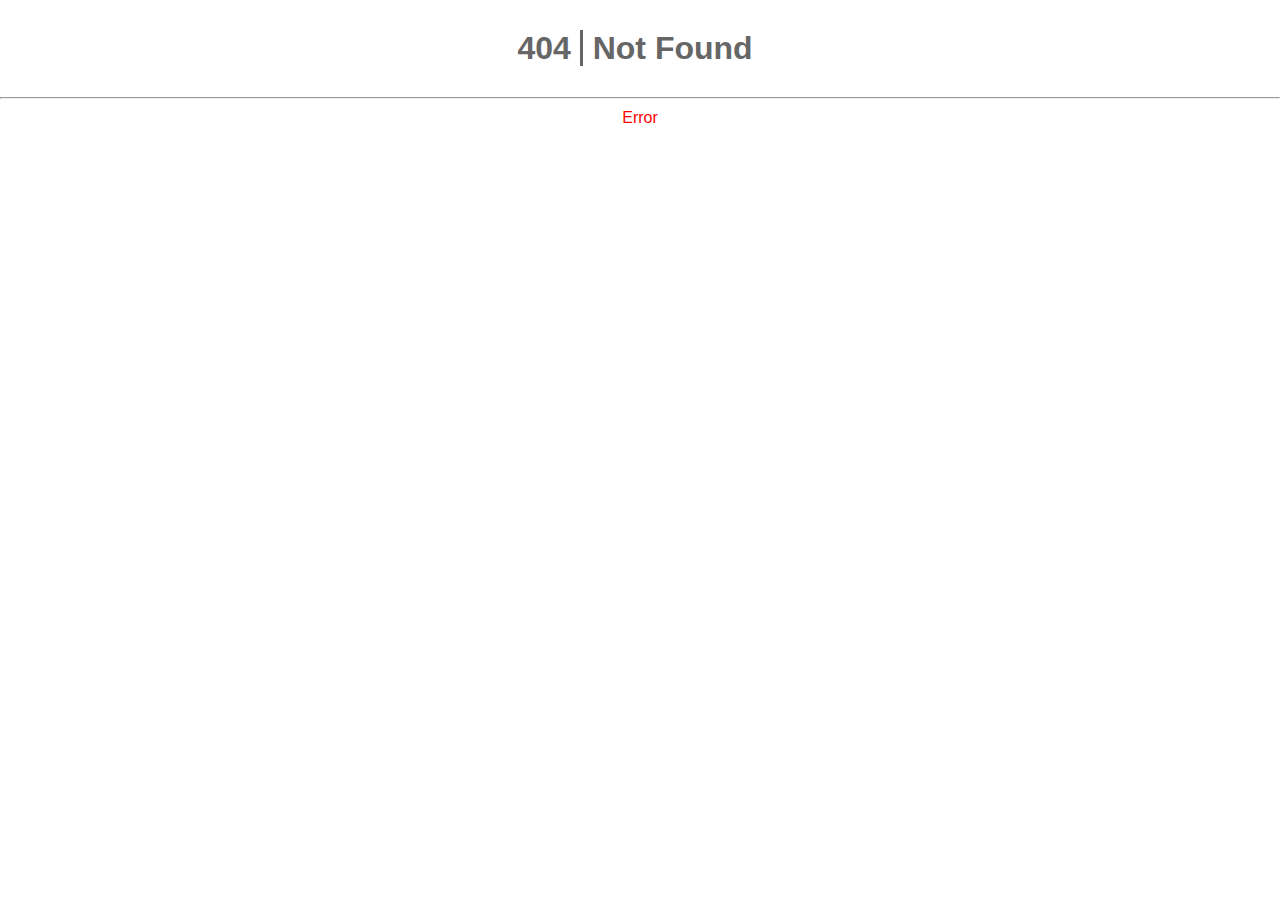
<file: index.html>
<!DOCTYPE html>
<html lang="en">
<head>
  <meta charset="UTF-8">
  <meta name="viewport"
    content="width=device-width, initial-scale=1.0, minimum-scale=1.0, maximum-scale=1.0, user-scalable=0">
  <meta name="google" content="notranslate">
  <title>404 Not Found</title>
  <meta http-equiv="x-ua-compatible" content="ie=edge">
  <meta name="robots" content="index,follow,noodp">
  <meta name="googlebot" content="index,follow">
  <meta name="google" content="nositelinkssearchbox">
  <meta name="google" content="notranslate">
  <meta name="google-site-verification" content="verification_token">
  <meta name="generator" content="WEB APP">
  <meta content="website">
  <link rel="manifest" href="manifest.json" />
  <script async src="pwacompat.min.js"></script>
  <script defer src="update.js" type="module"></script>
  
  <style>
    * {
      margin: 0;
      padding: 0;
    }
    body {
      font-family: Verdana, Geneva, Tahoma, sans-serif;
      color: #666666;
    }
    .box {
      display: flex;
      justify-content: center;
    }
    h1 {
      margin: 30px 0;
    }
    span {
      border-left: 3px solid #666666;
      padding: 0 10px;
    }
    p {
      display: flex;
      justify-content: center;
      margin: 10px;
      color: #ff0000;
    }
  </style>
</head>
<body>
  <div class="box">
  <h1>404 <span>Not Found</span></h1>
  </div>
  <hr>
  <p>Error</p>

  <!--Scripts-->
  <script type="text/javascript" src="runtime.js"></script>
  <script type="text/javascript" src="polyfills.js"></script>
  <script type="text/javascript" src="main.js"></script>
</body>
</html>
</file>
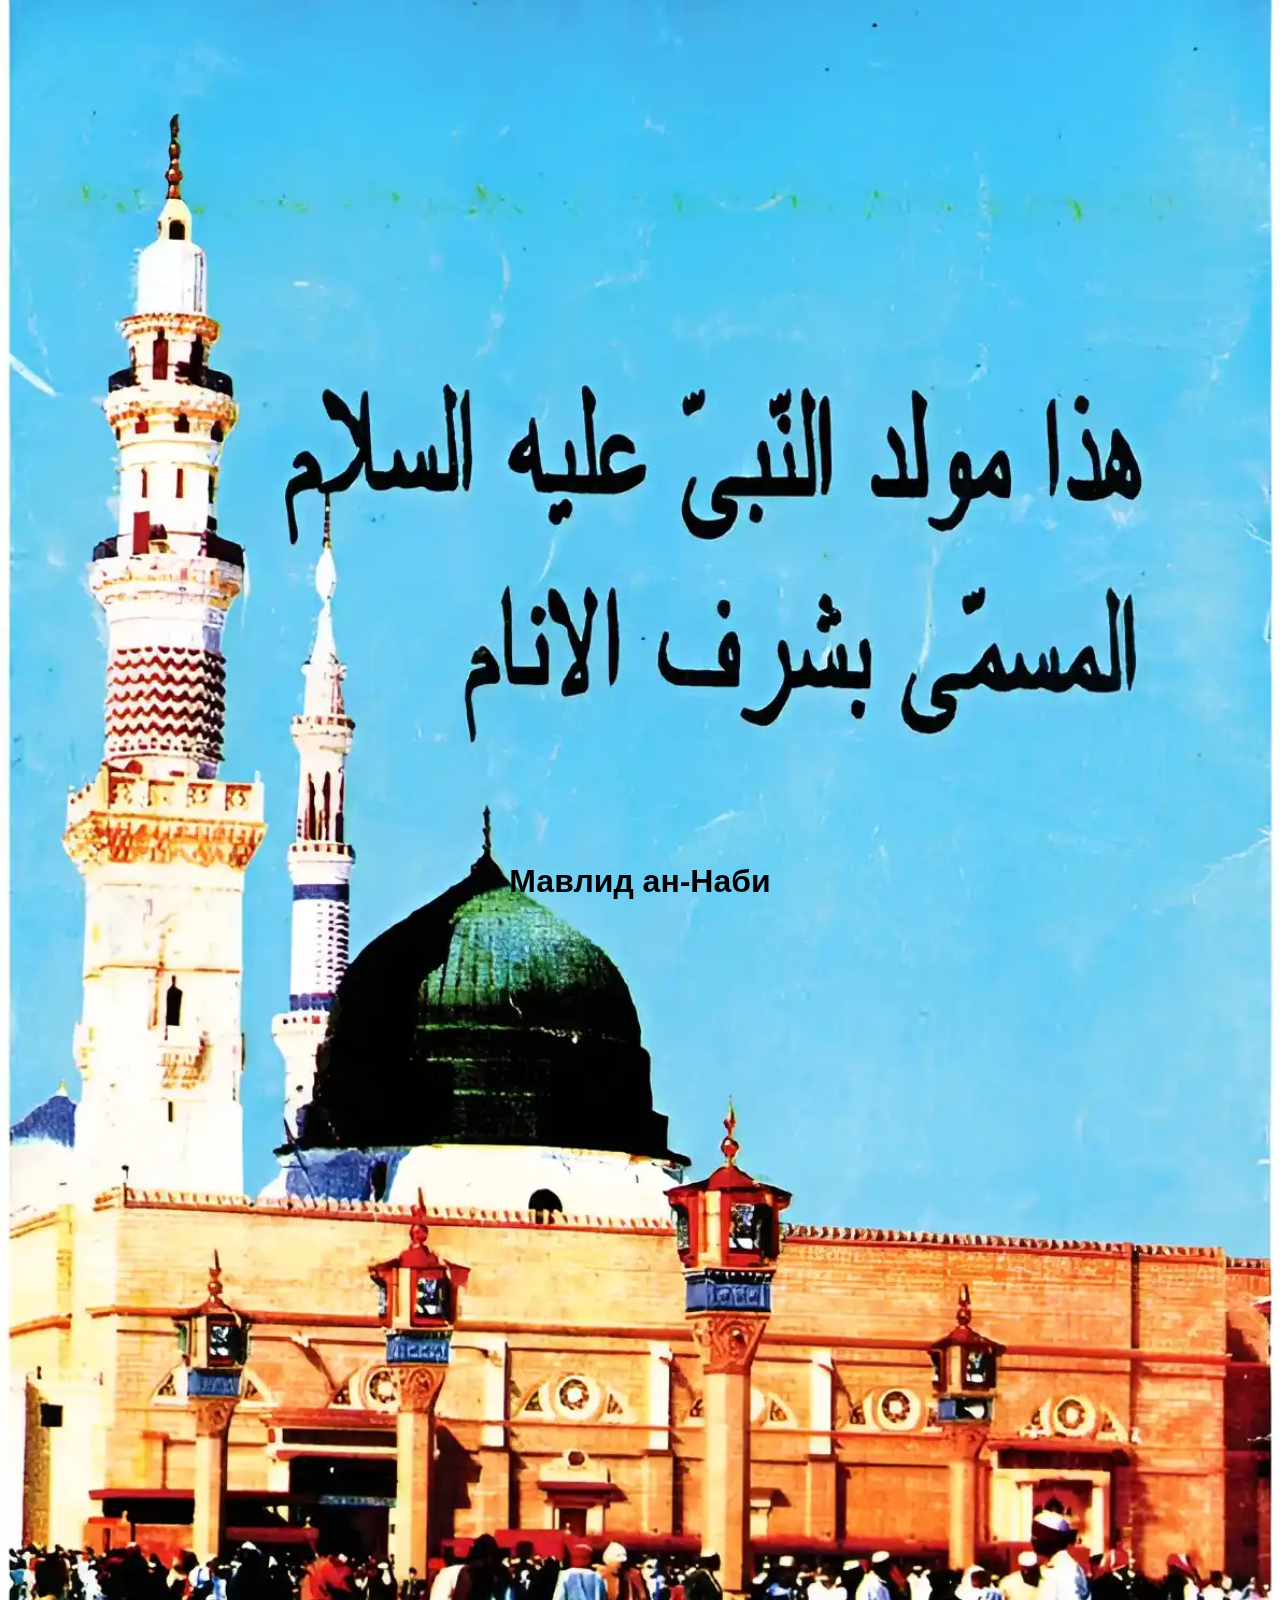
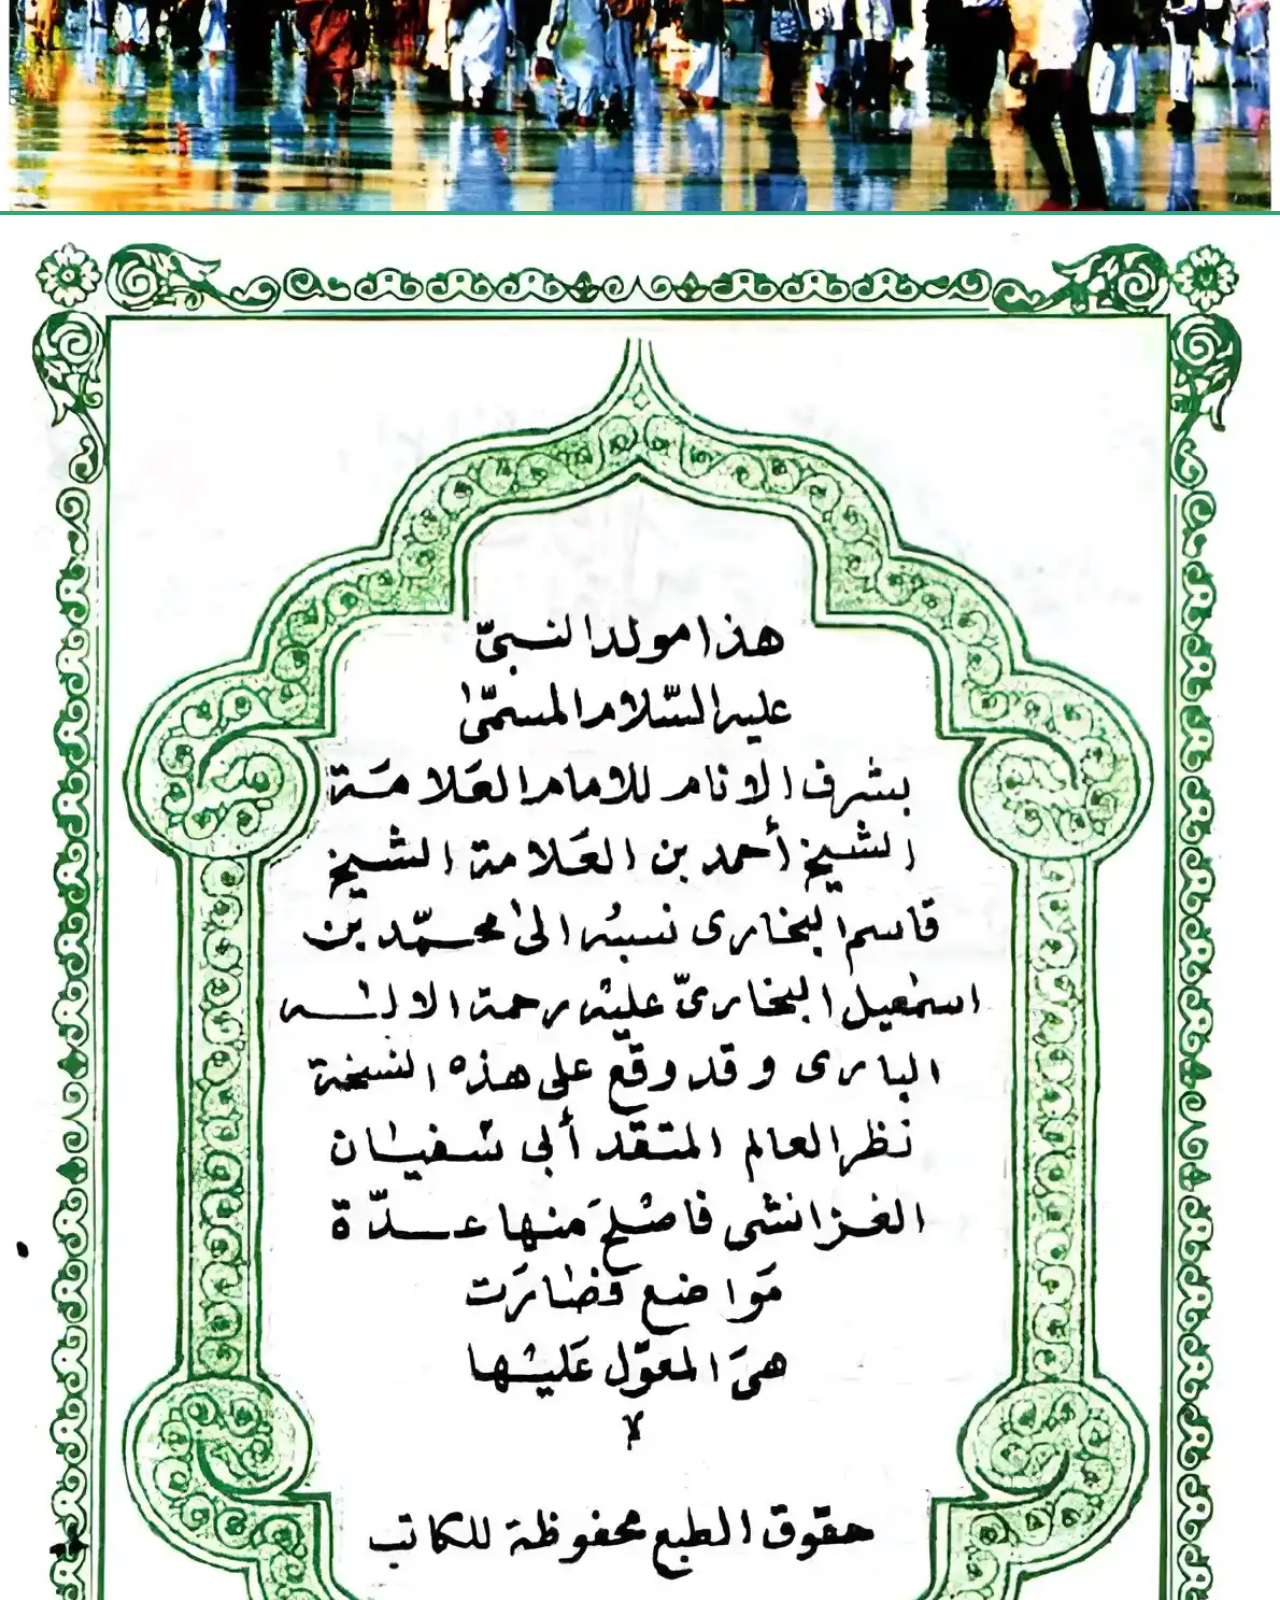
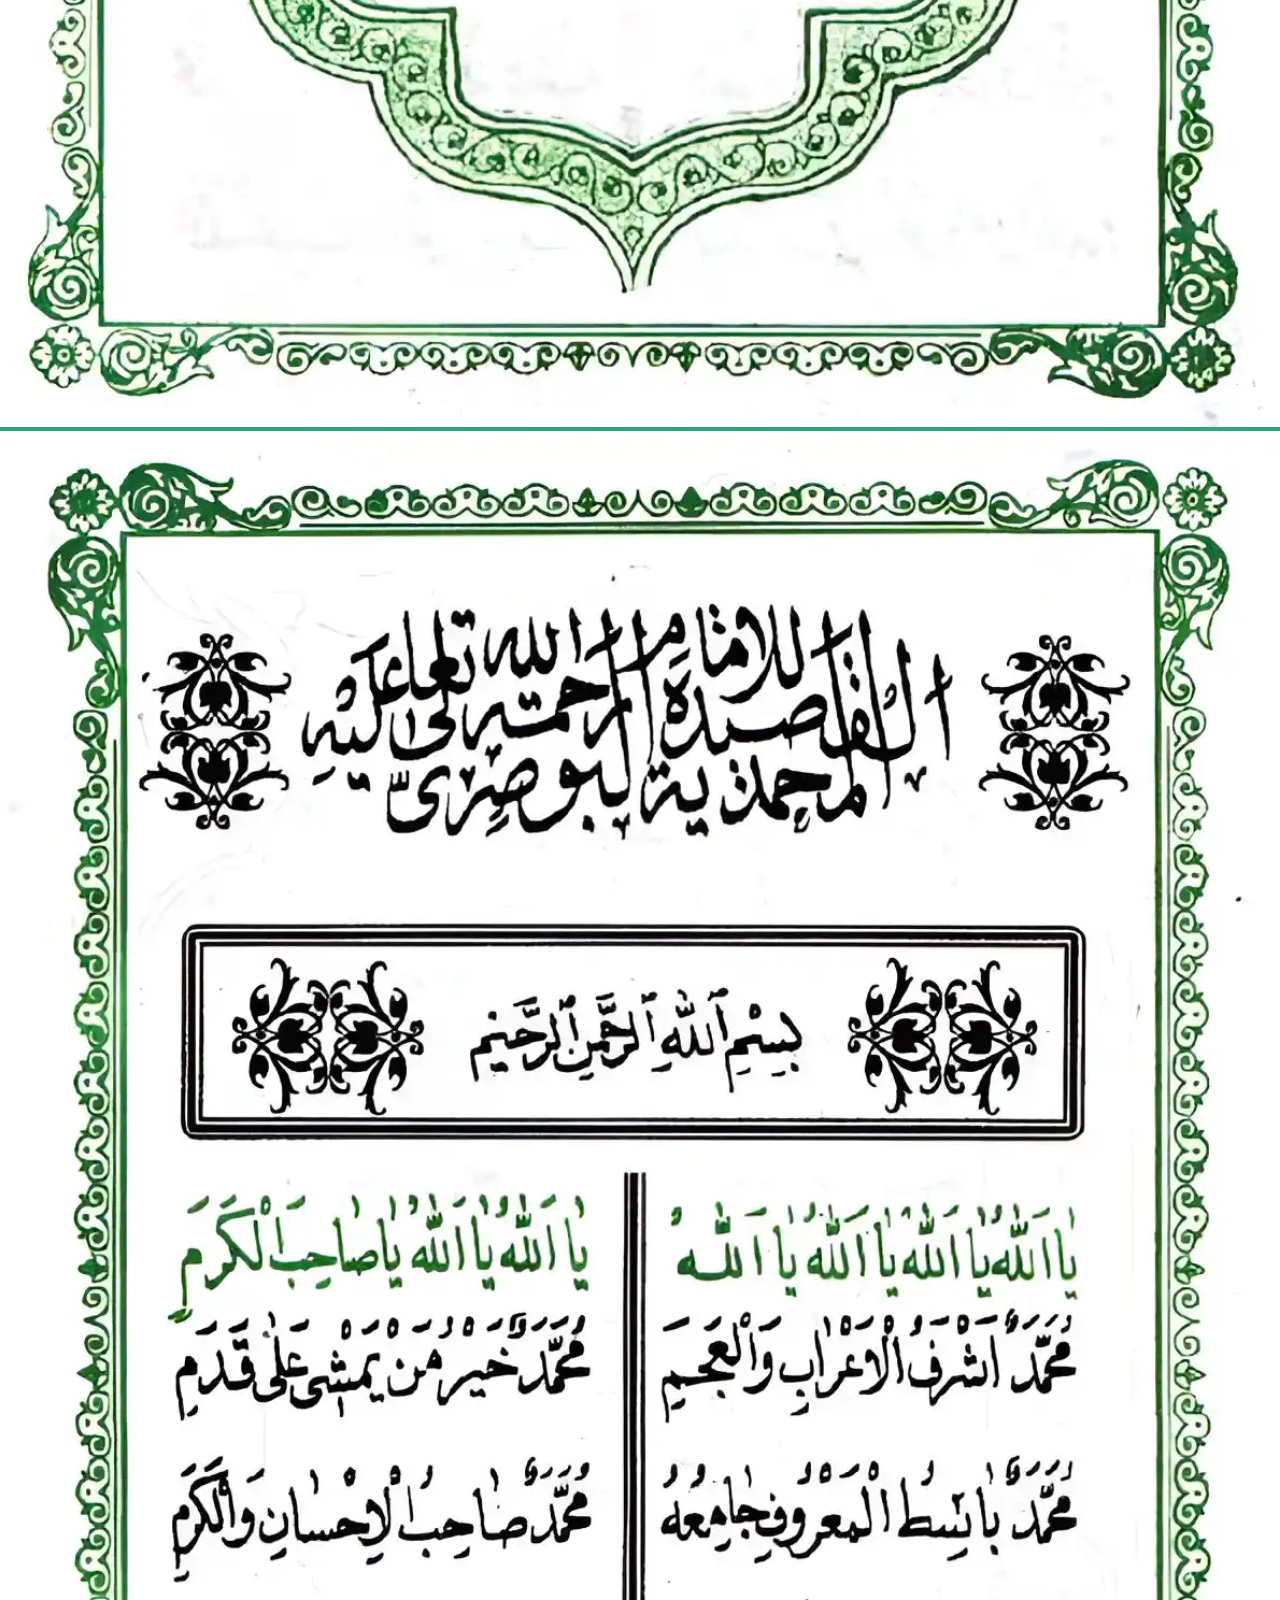
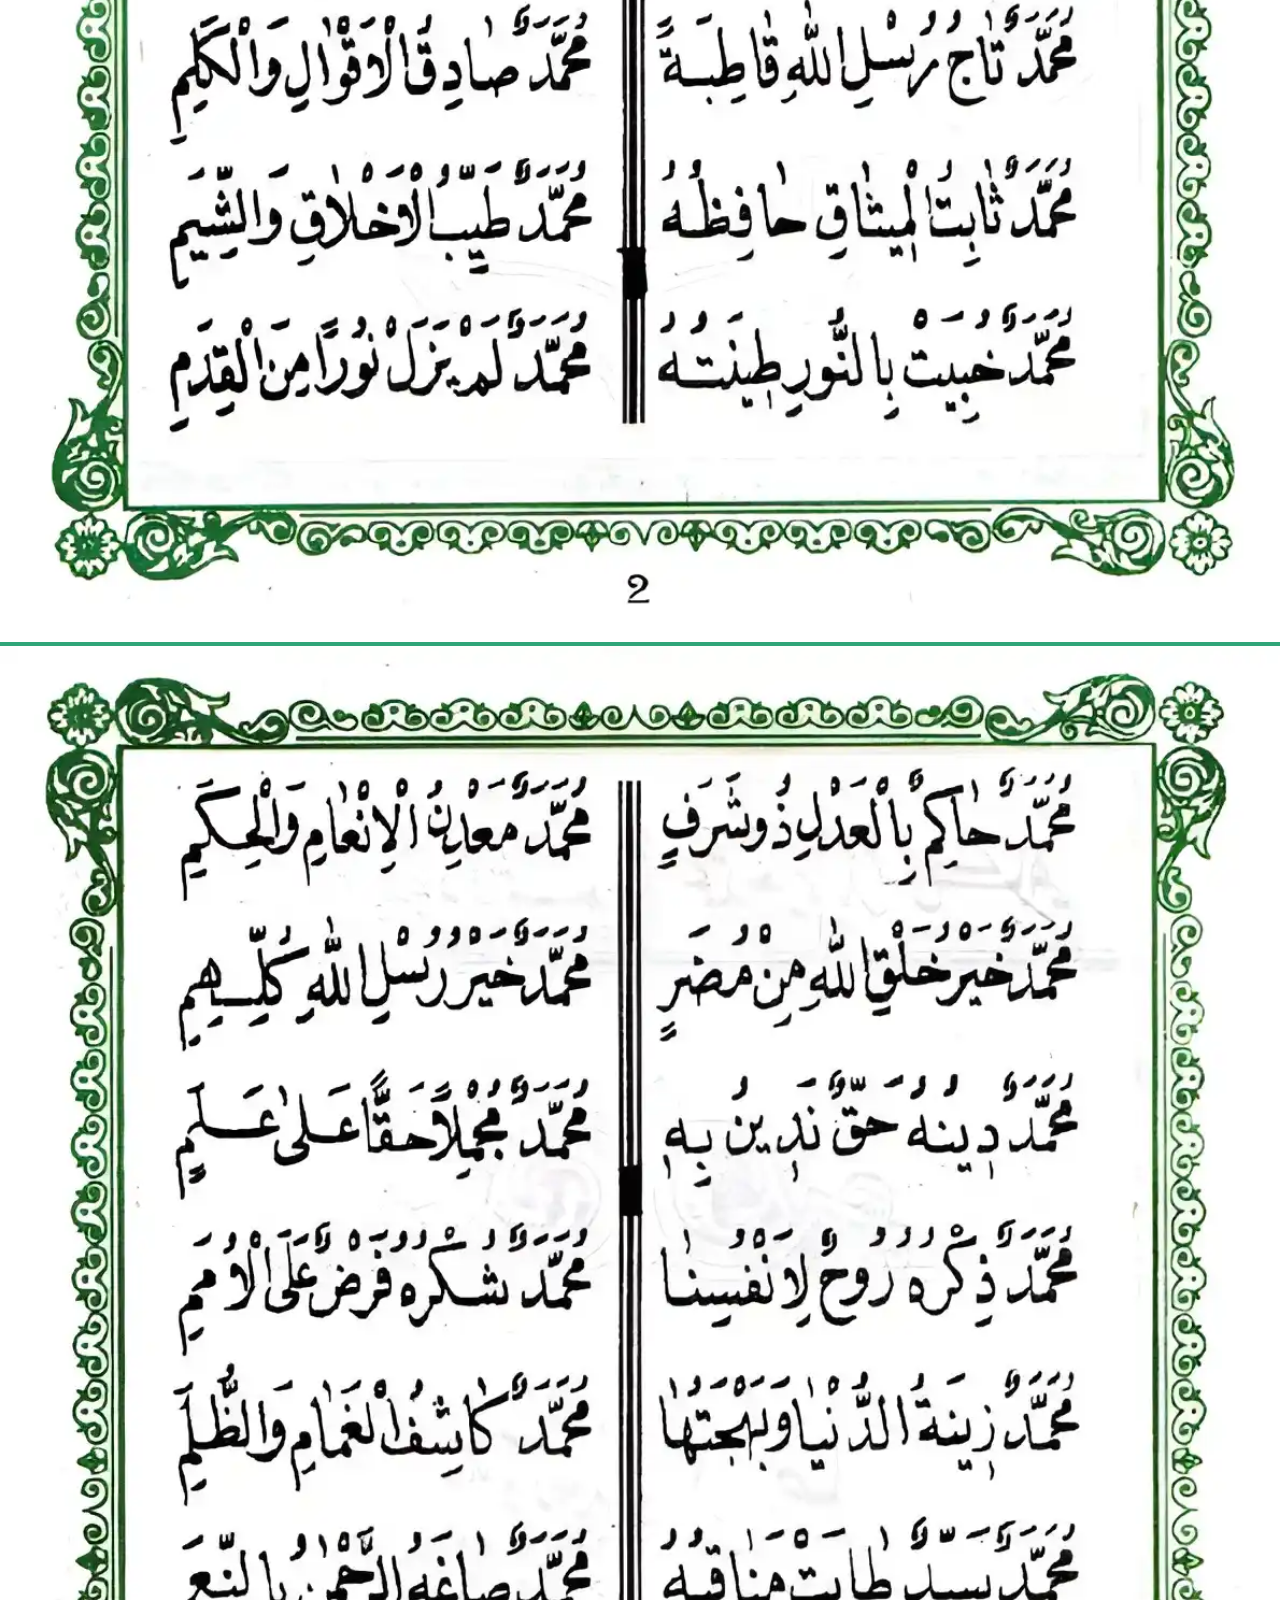
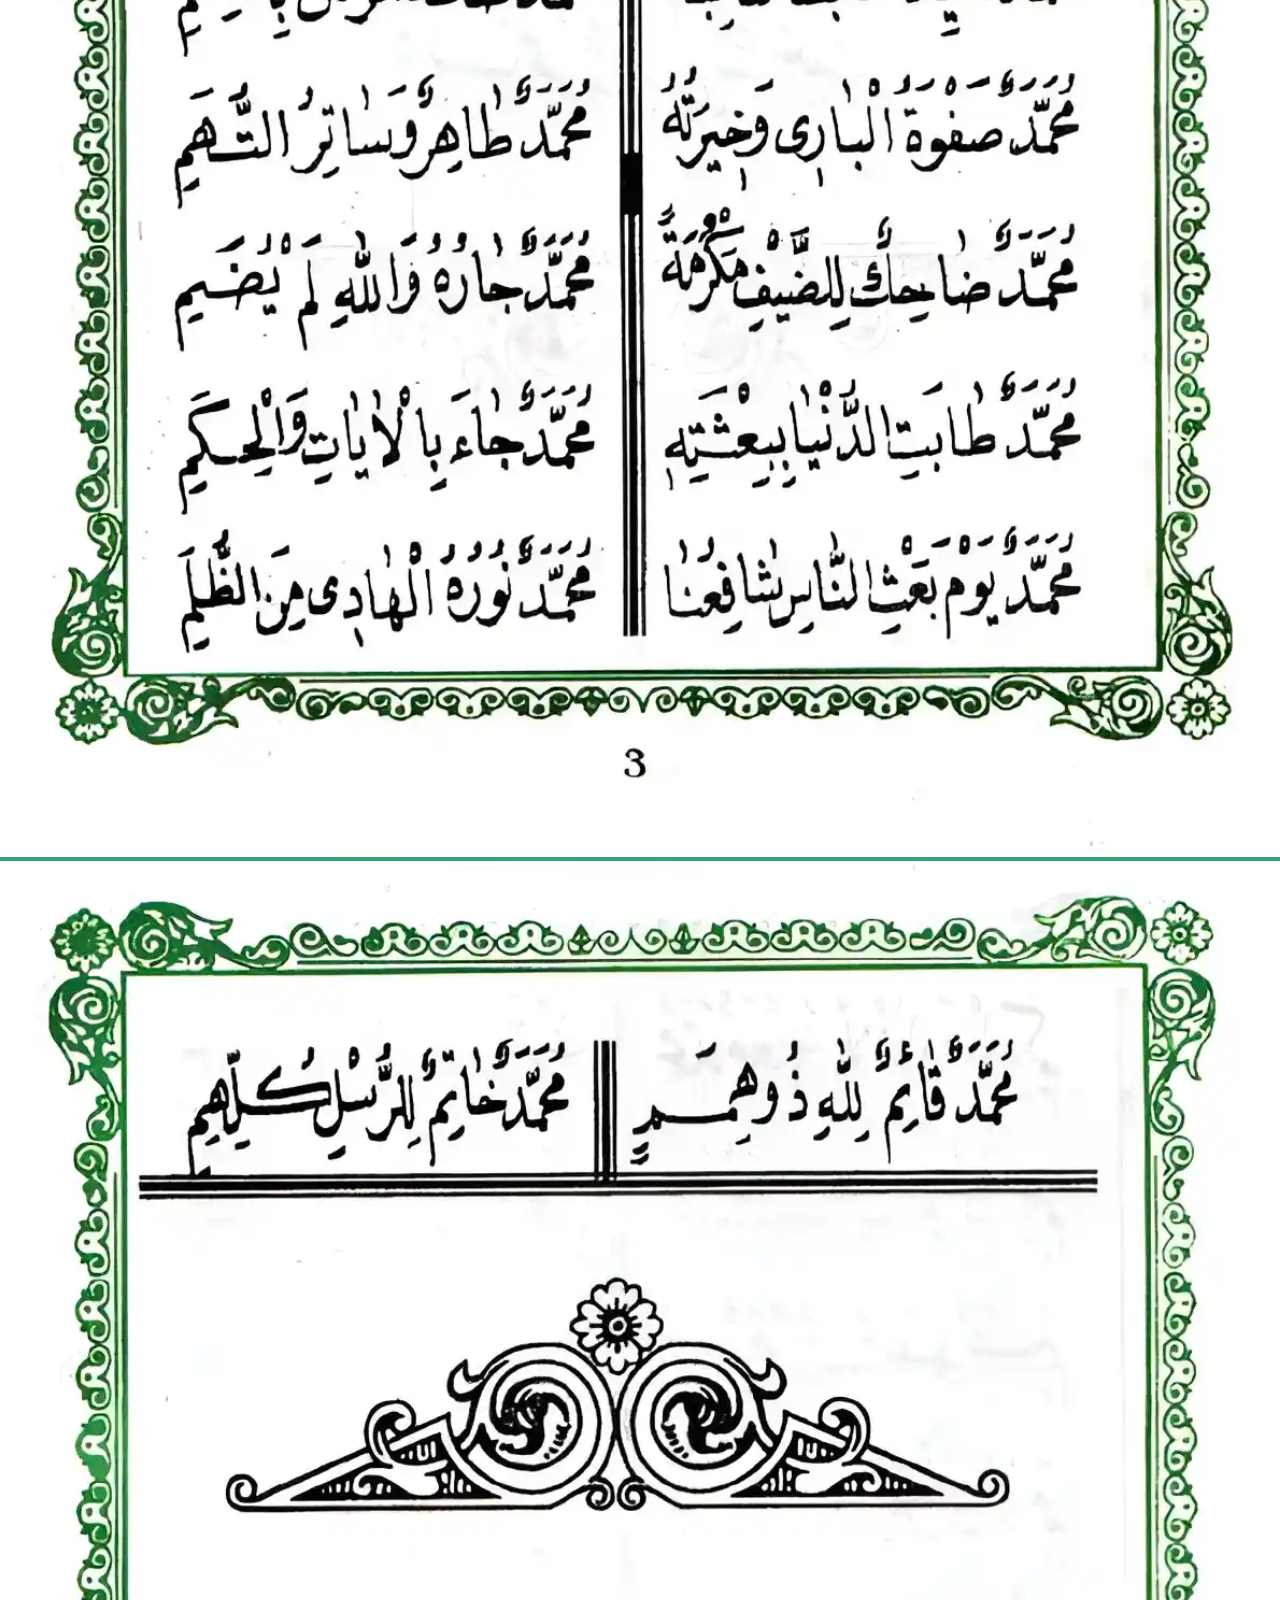
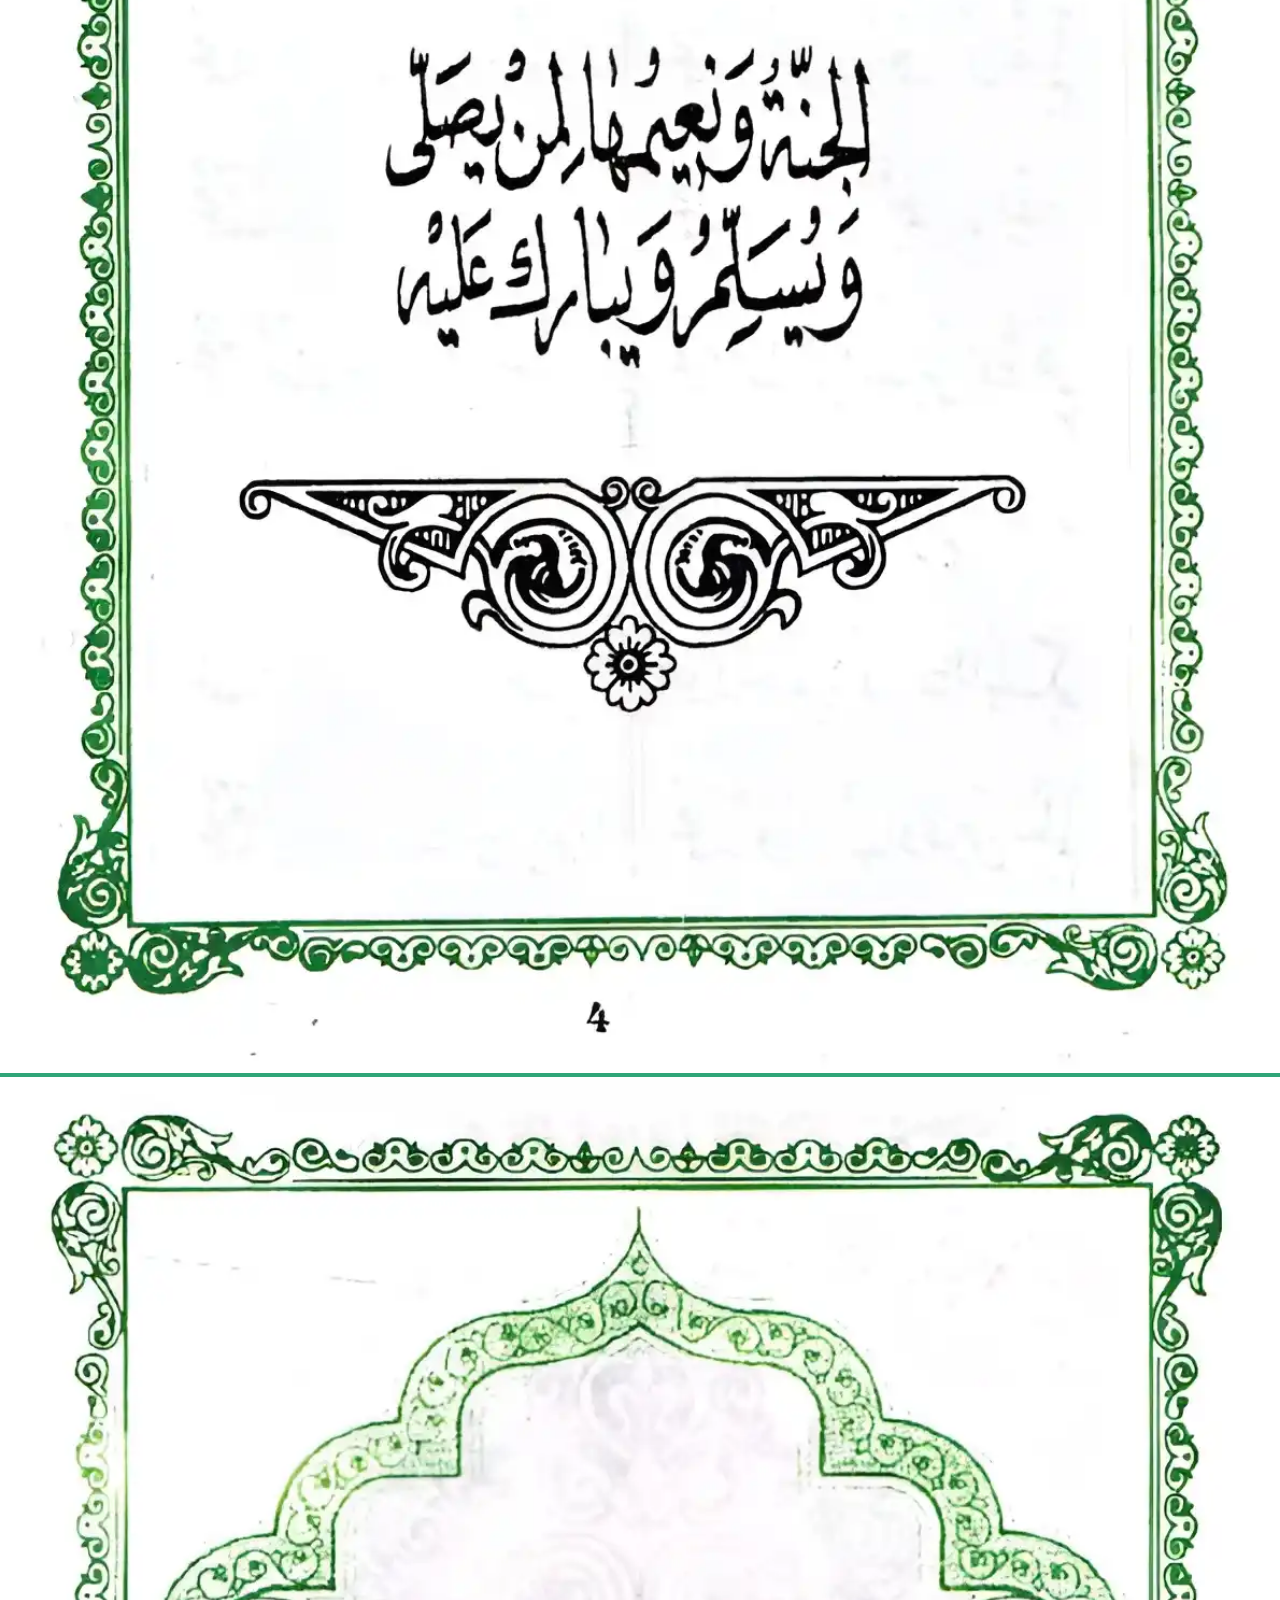
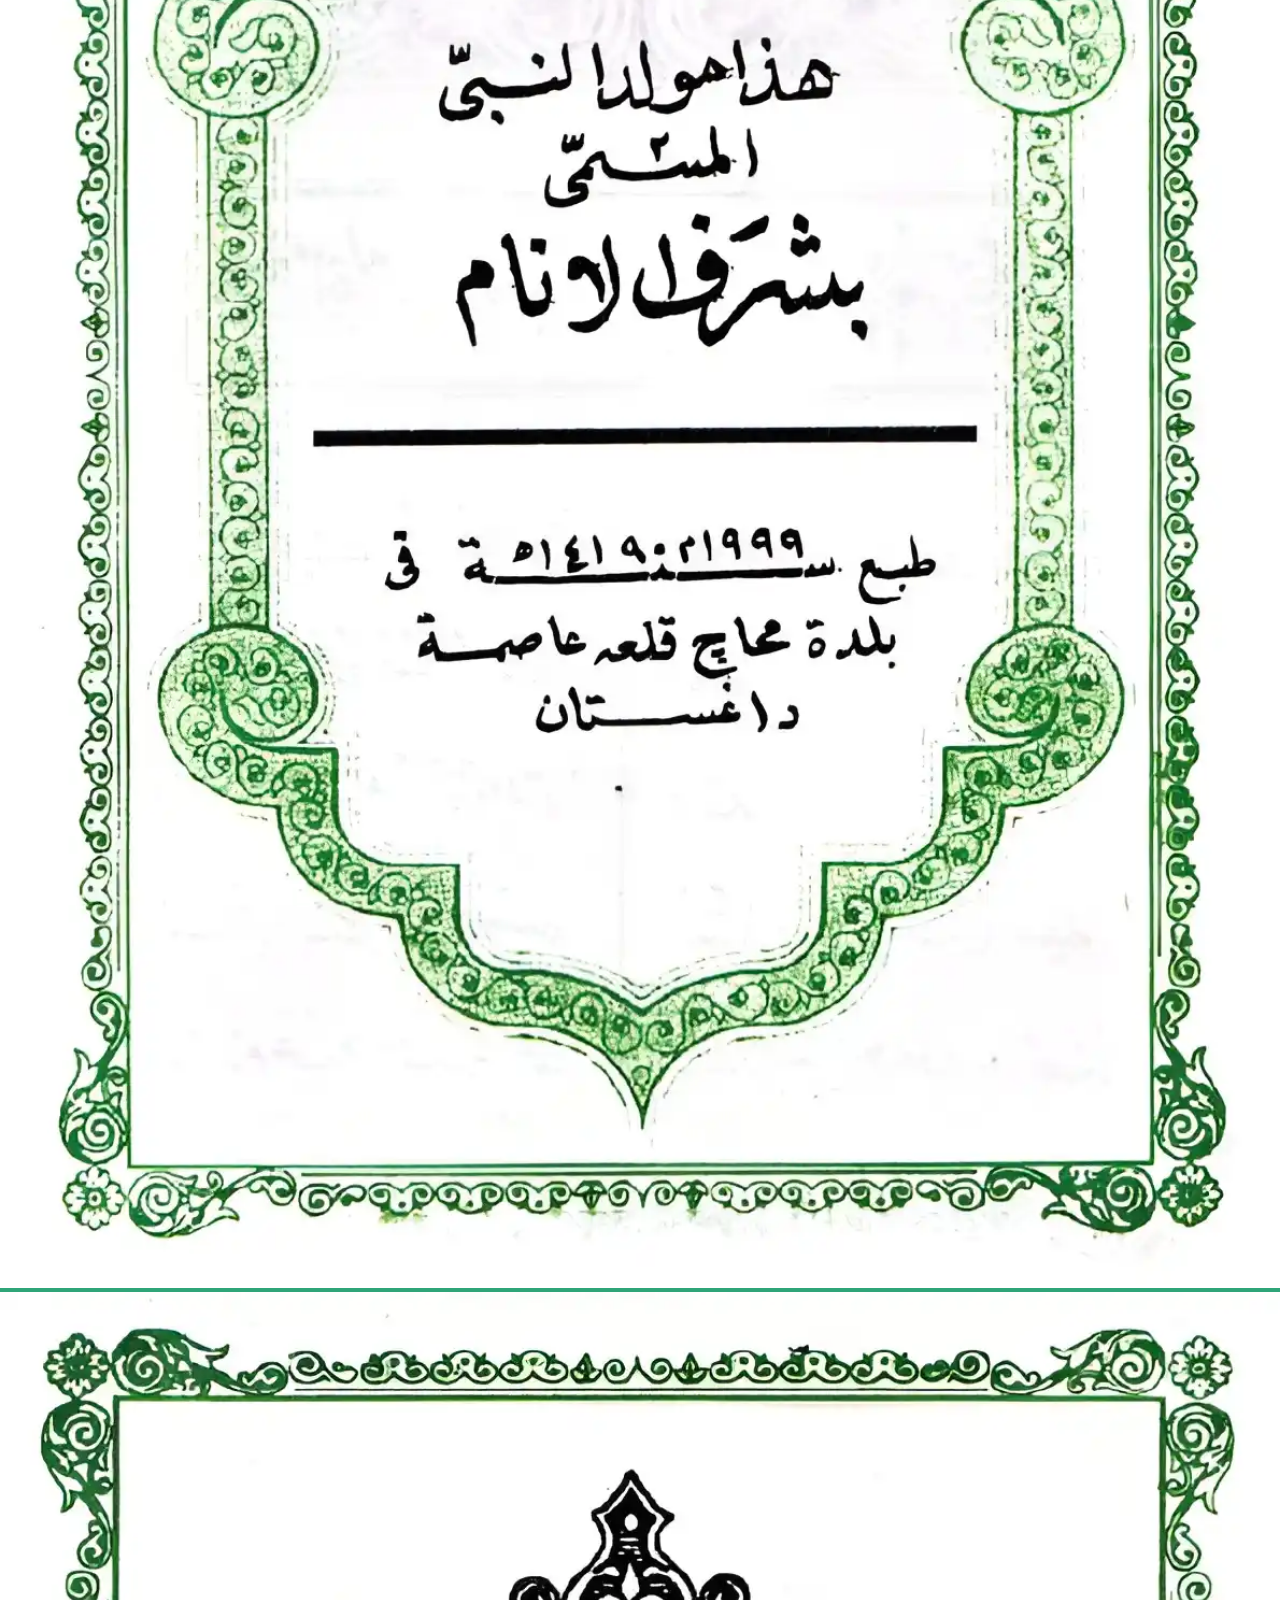
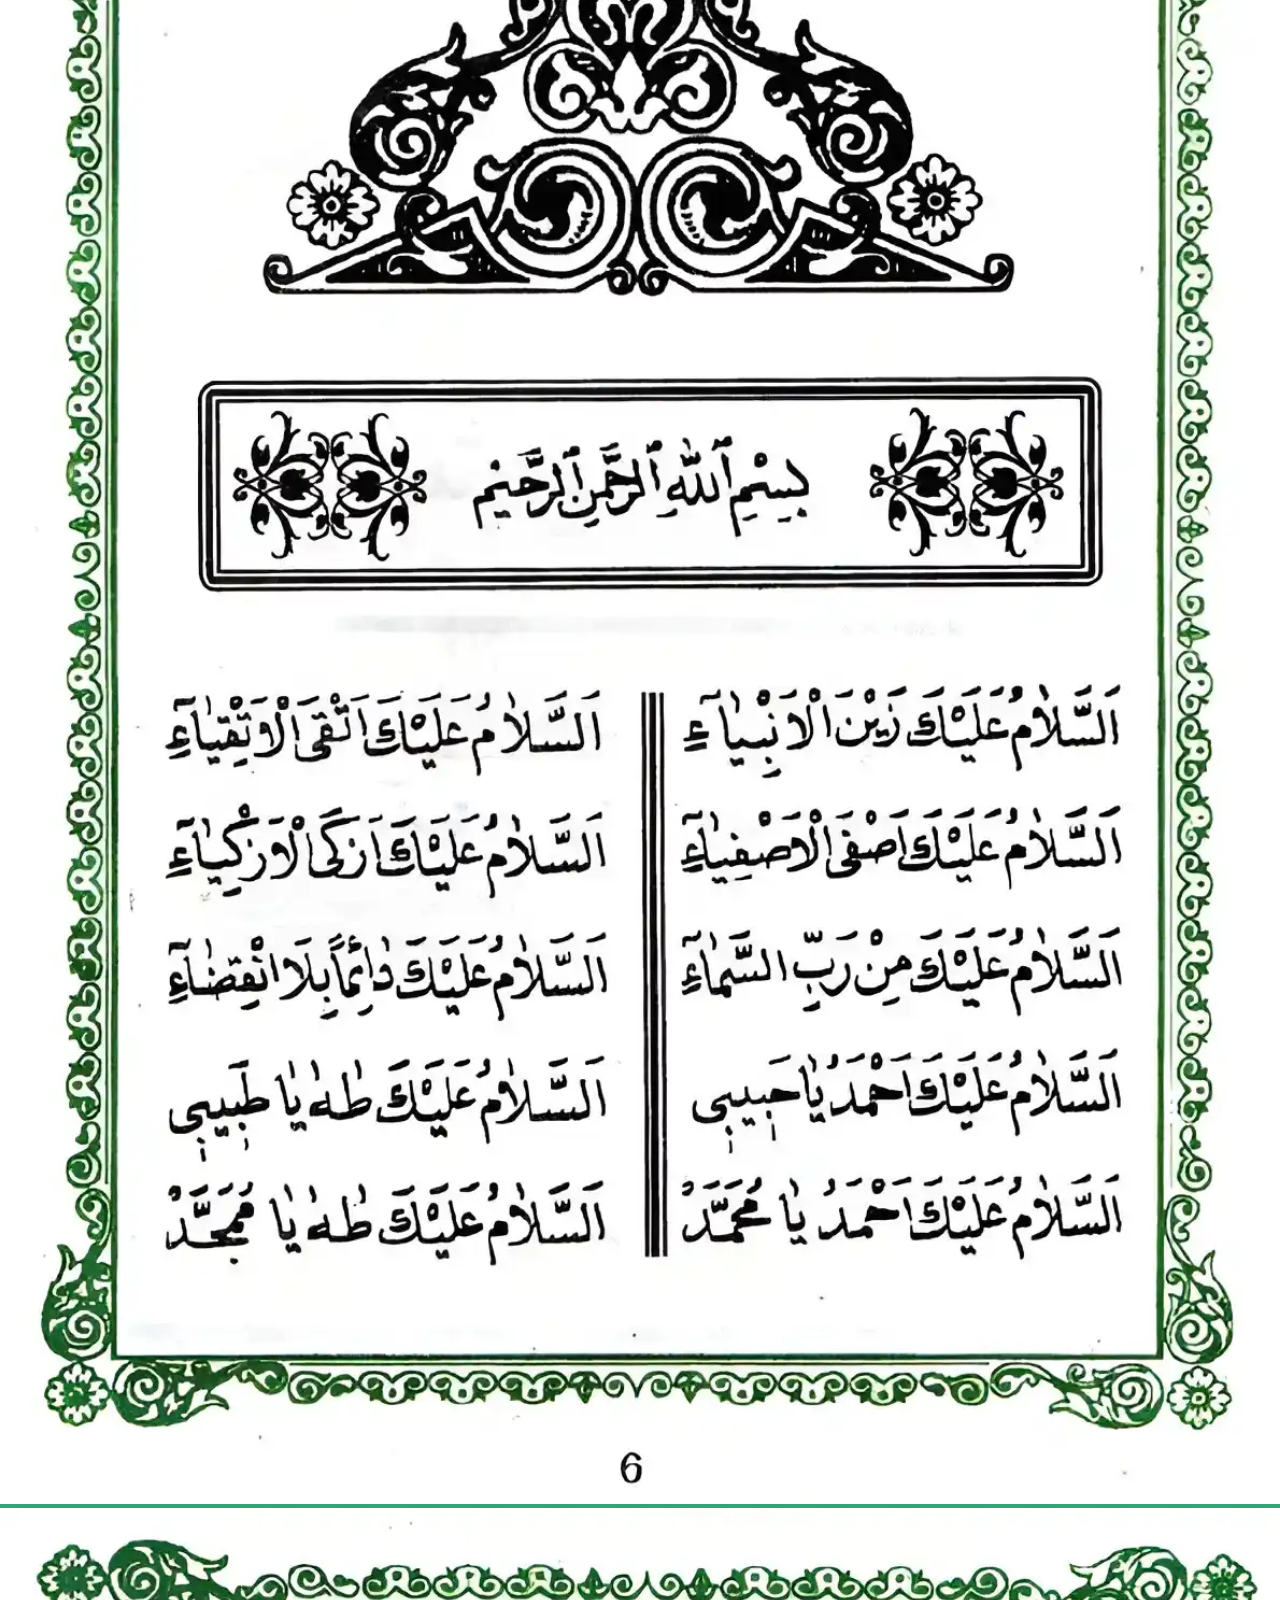
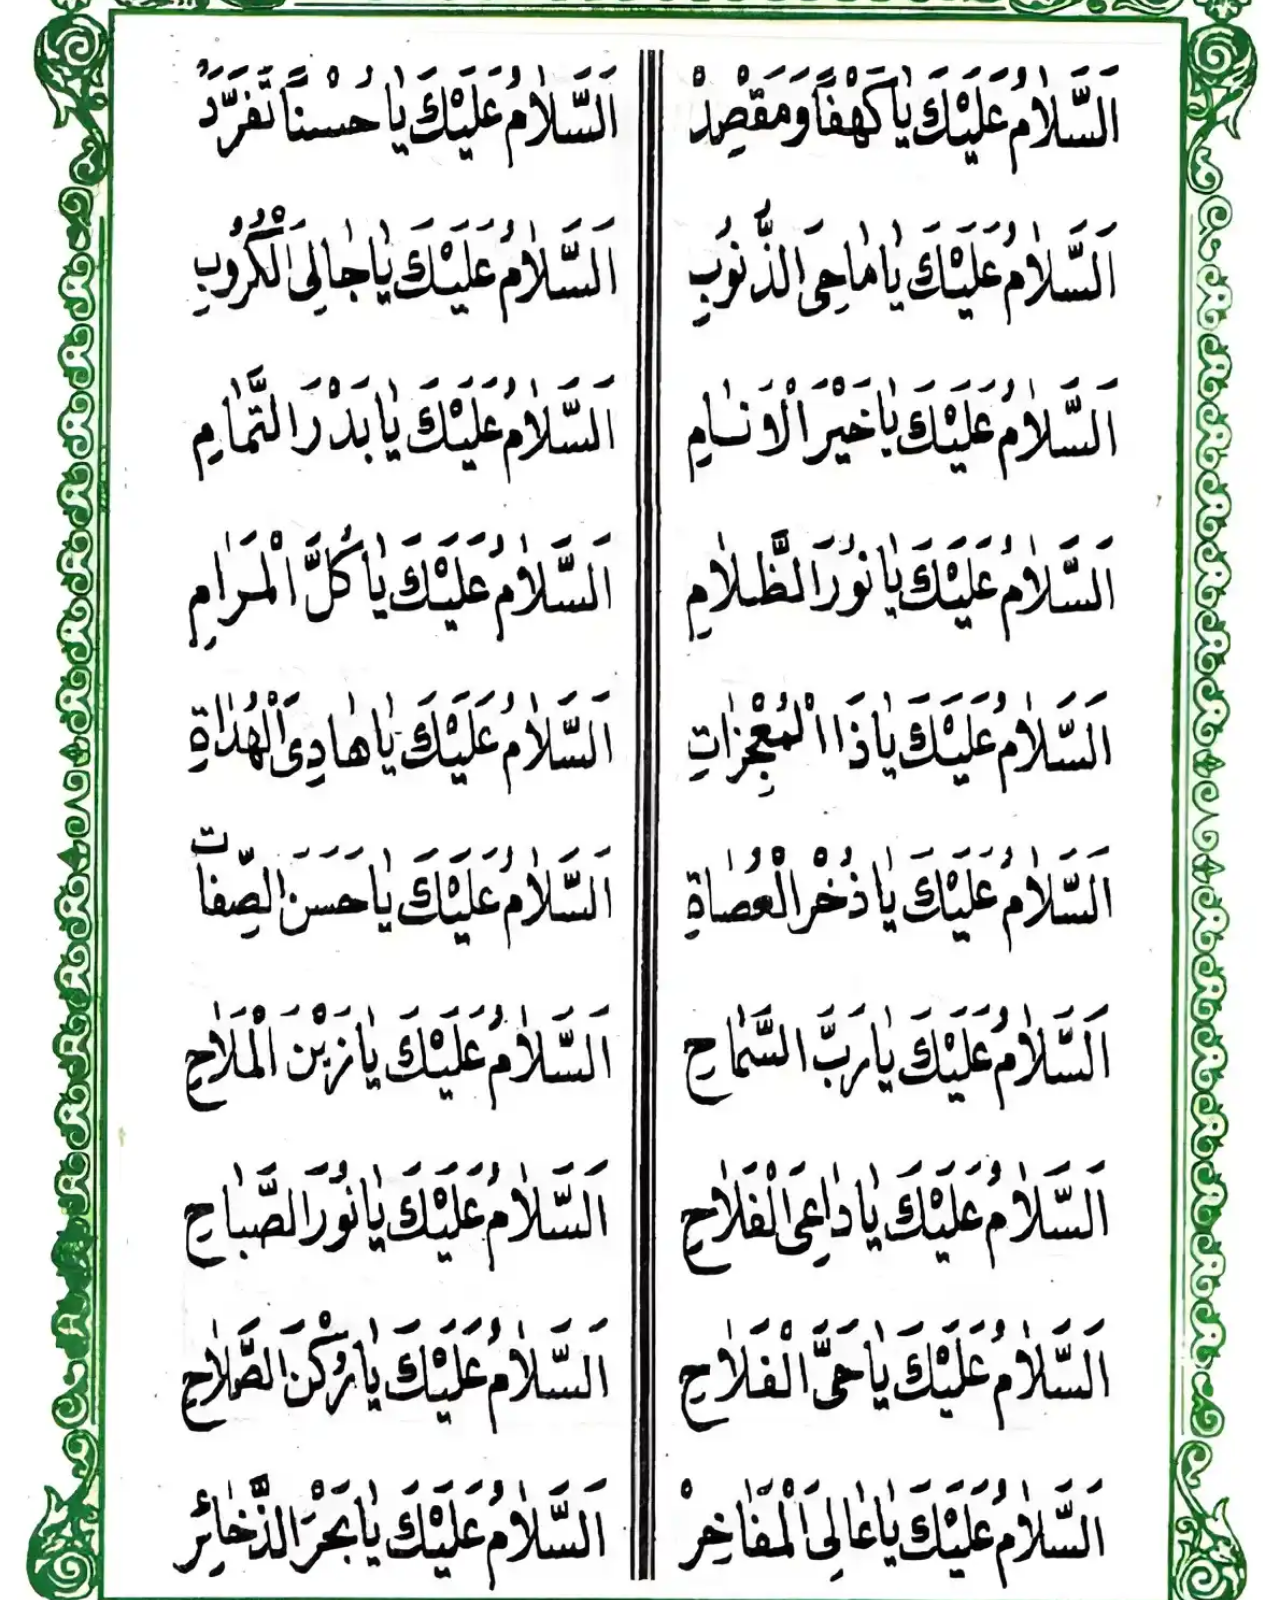
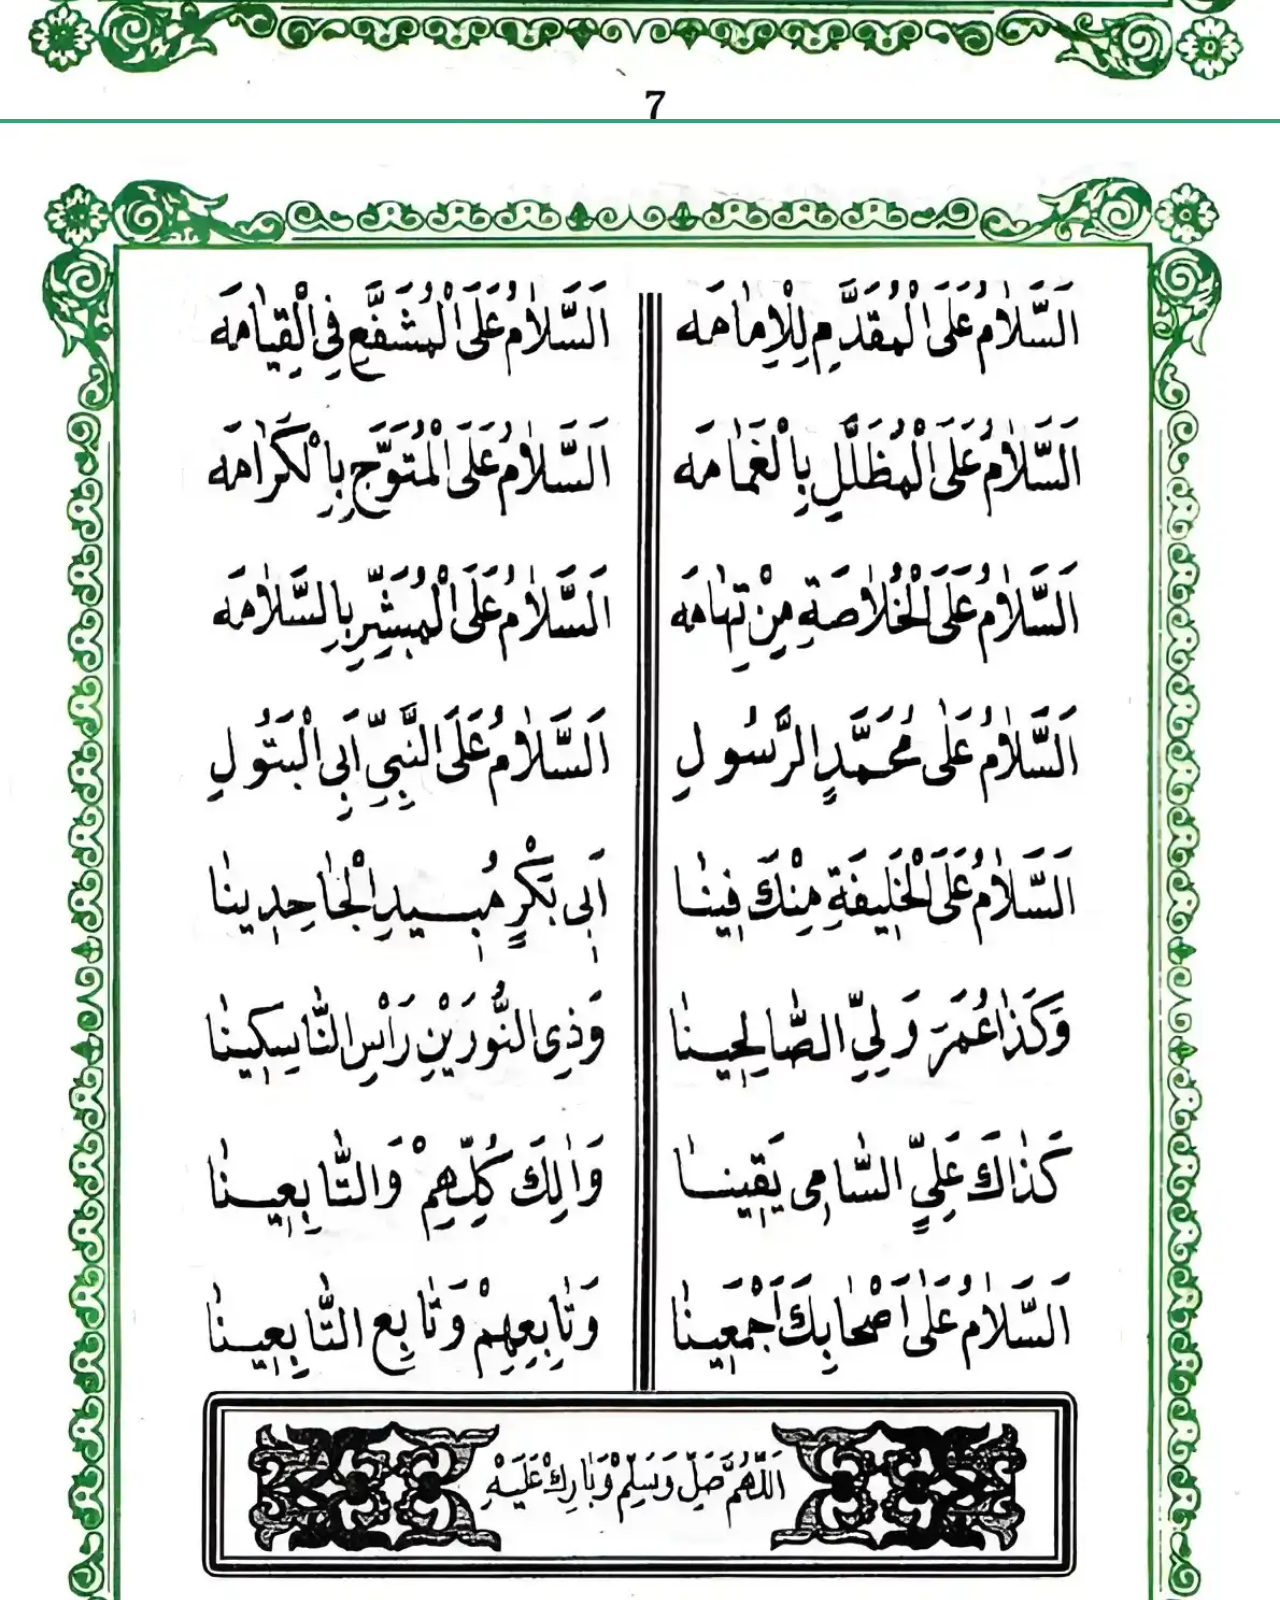
<file: archive.html>
<!DOCTYPE html>
<html lang="ar">

<head>
    <meta charset="UTF-8">
    <meta name="viewport"
        content="width=device-width, initial-scale=1.0, minimum-scale=1.0, maximum-scale=1.0, user-scalable=0">
    <meta name="google" content="notranslate">
    <link rel="stylesheet" href="css/style.css">
    <title>Мавлид ан-Наби</title>
    <meta http-equiv="x-ua-compatible" content="ie=edge">
    <meta name="description" content="Мавлид ан-Наби">
    <meta name="keywords" content="мавлид, аннаби, мавлиданнаби">
    <meta name="robots" content="index,follow,noodp">
    <meta name="googlebot" content="index,follow">
    <meta name="google" content="nositelinkssearchbox">
    <meta name="google" content="notranslate">
    <meta name="google-site-verification" content="verification_token">
    <meta name="generator" content="Web App">
    <meta content="website">
    <link rel="manifest" href="manifest.json" />
    <script src="js/jquery-3.6.0.min.js"></script>
    <script src="js/modernizr.min.js"></script>
    <script src="js/prefixfree.min.js"></script>
    <script async src="pwacompat.min.js"></script>
    <script defer src="update.js" type="module"></script>
</head>

<body>
    <div class="app">
        <header>
            <div class="header_container">
                <h1>Мавлид ан-Наби</h1>
            </div>
        </header>
        <main>
            <div class="main_container">
                <div class="archive"></div>
            </div>
        </main>
        <footer>
            <div class="footer_container">
                <a href="index.html">
                    <h2>Новая версия</h2>
                </a>
                <a href="archive.html" class="active">
                    <h2>Старая версия</h2>
                </a>
            </div>
        </footer>
    </div>

    <script type="text/javascript" src="runtime.js"></script>
    <script type="text/javascript" src="polyfills.js"></script>
    <script type="text/javascript" src="main.js"></script>
	
	<script src="js/copy.js"></script>
    <script src="js/archive.js"></script>
</body>

</html>
</file>
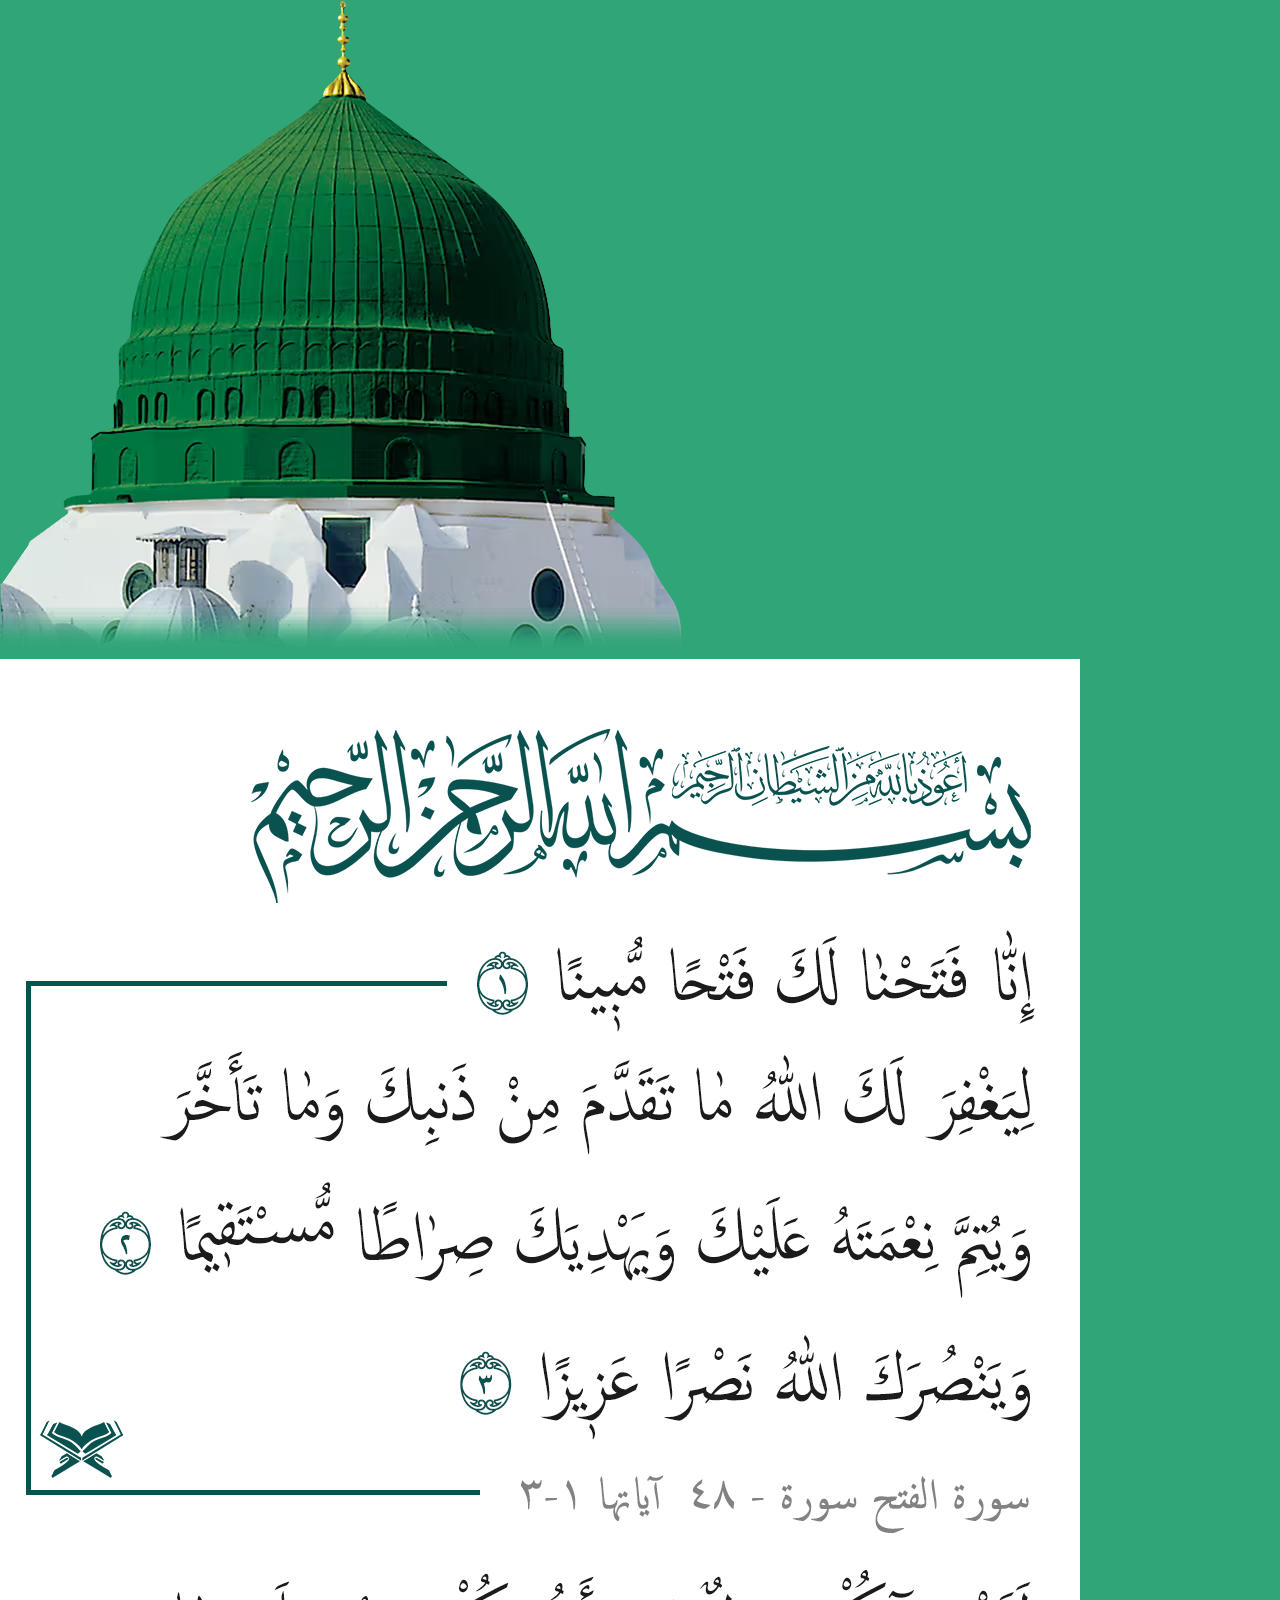
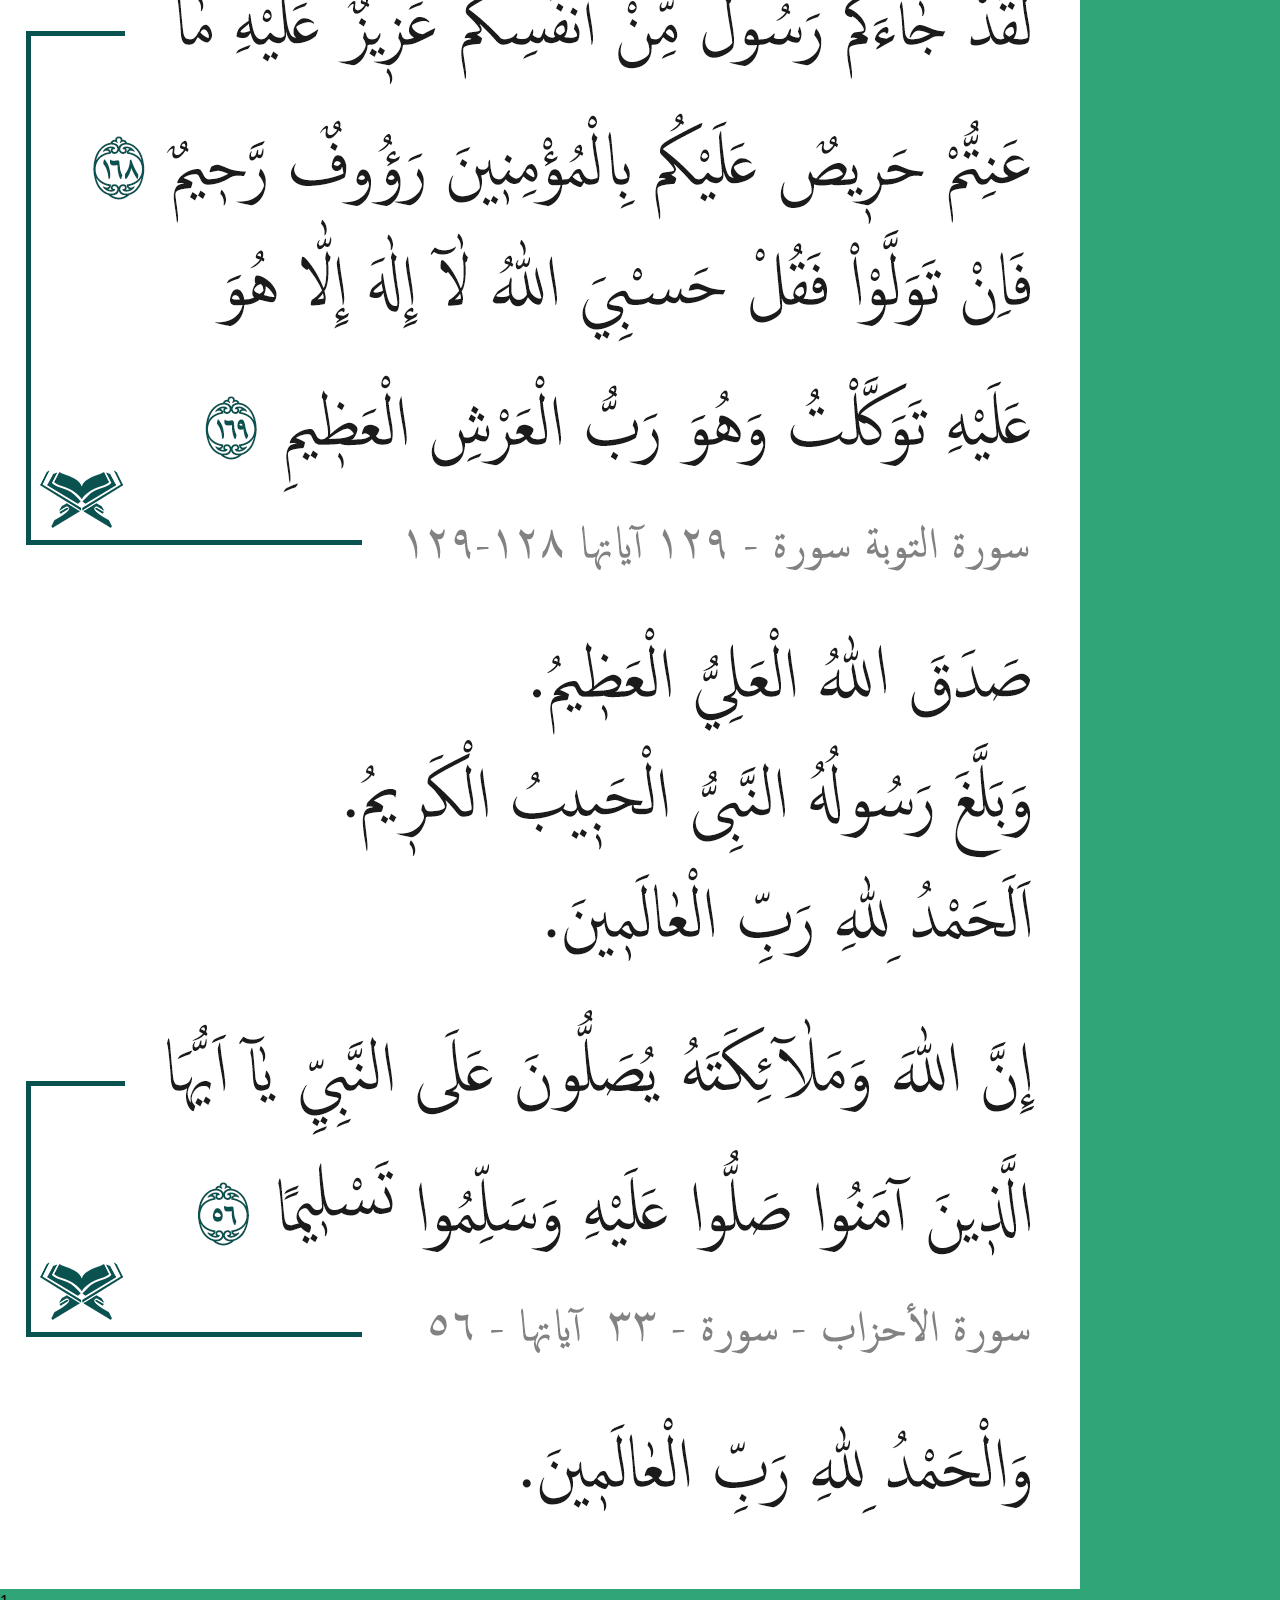
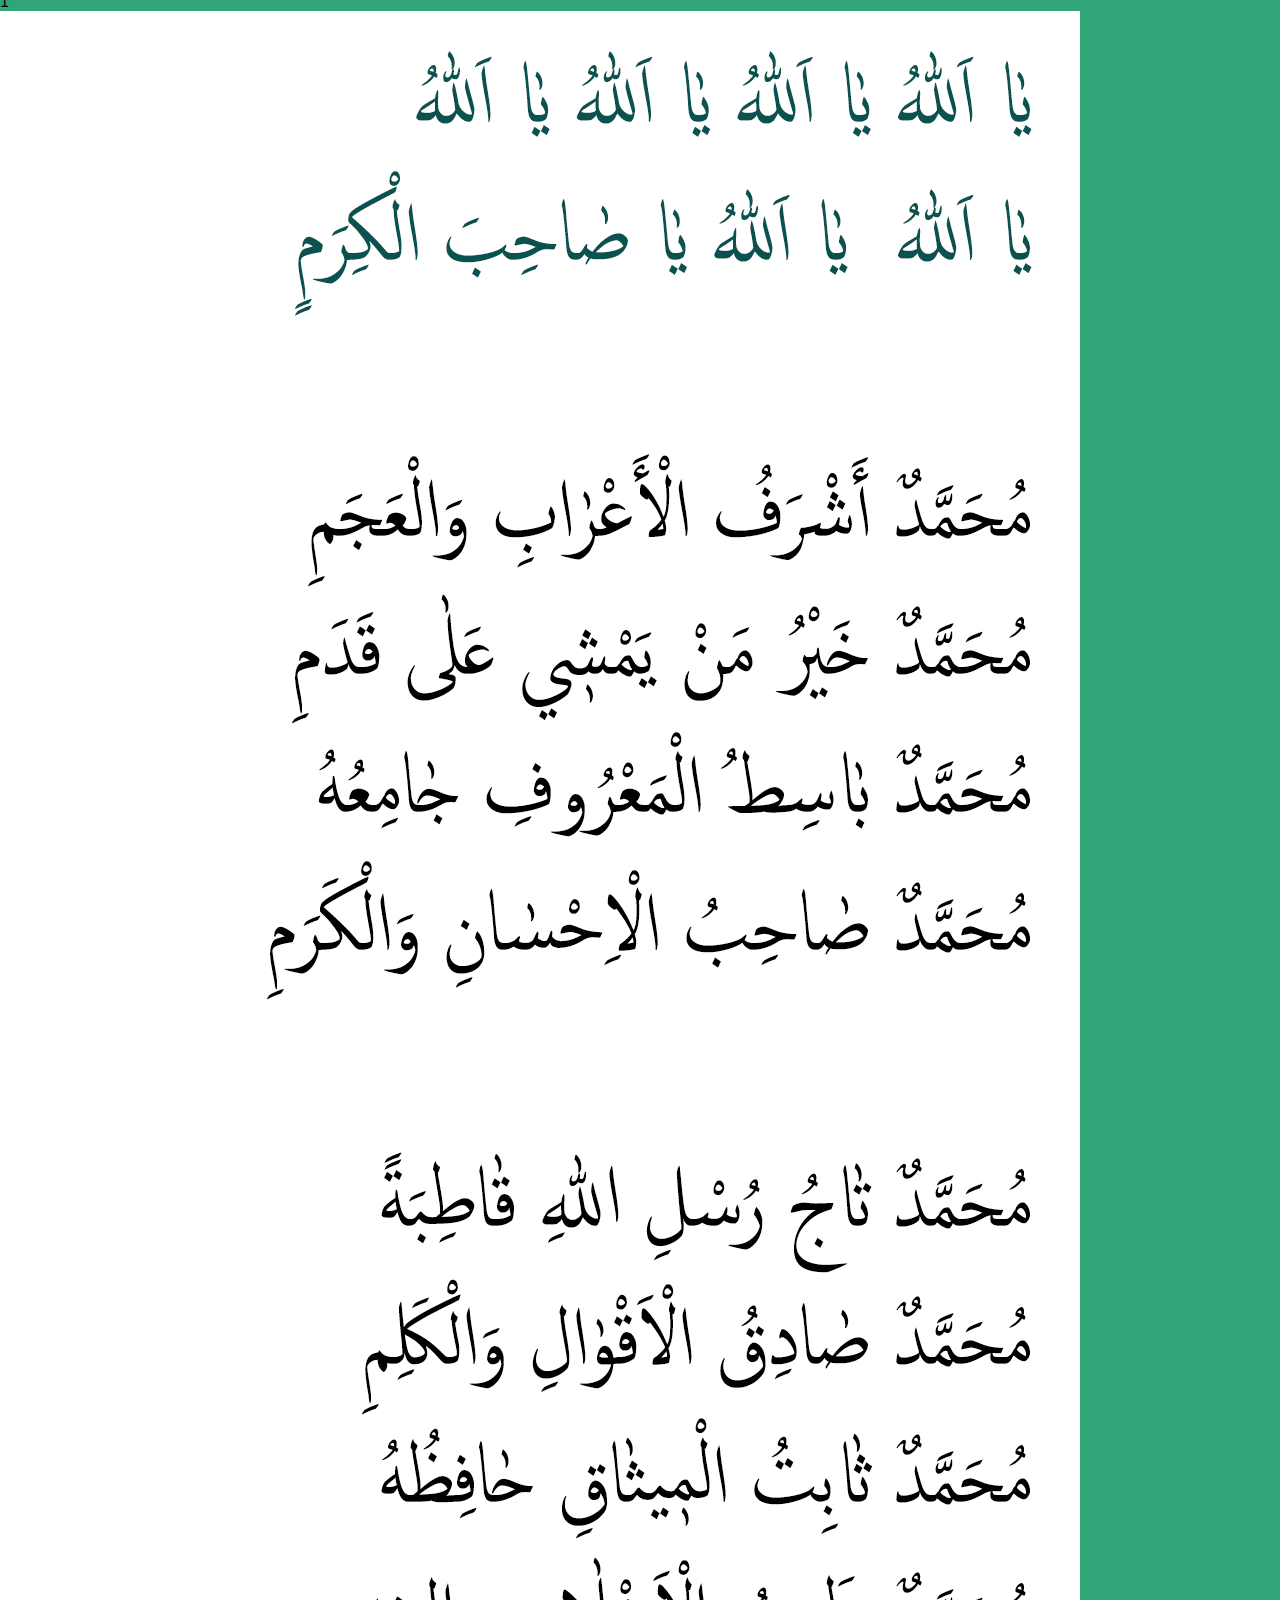
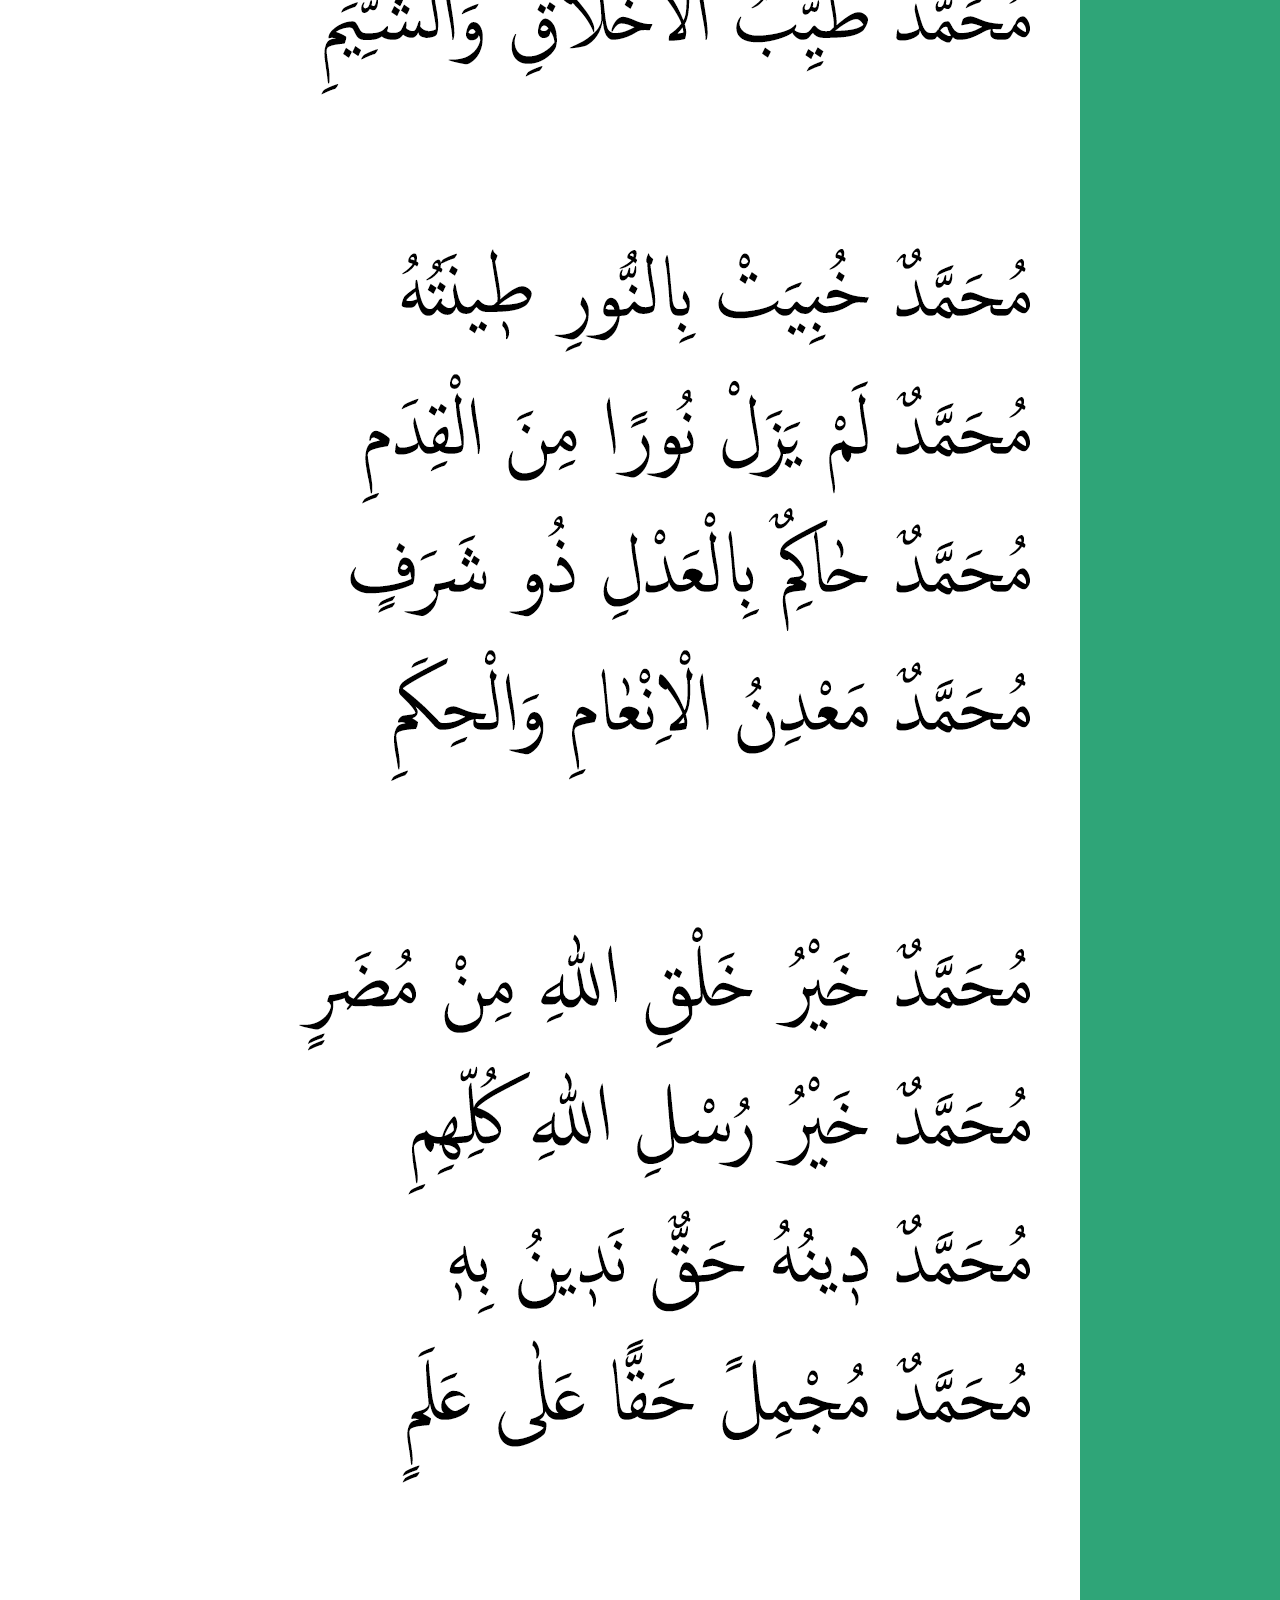
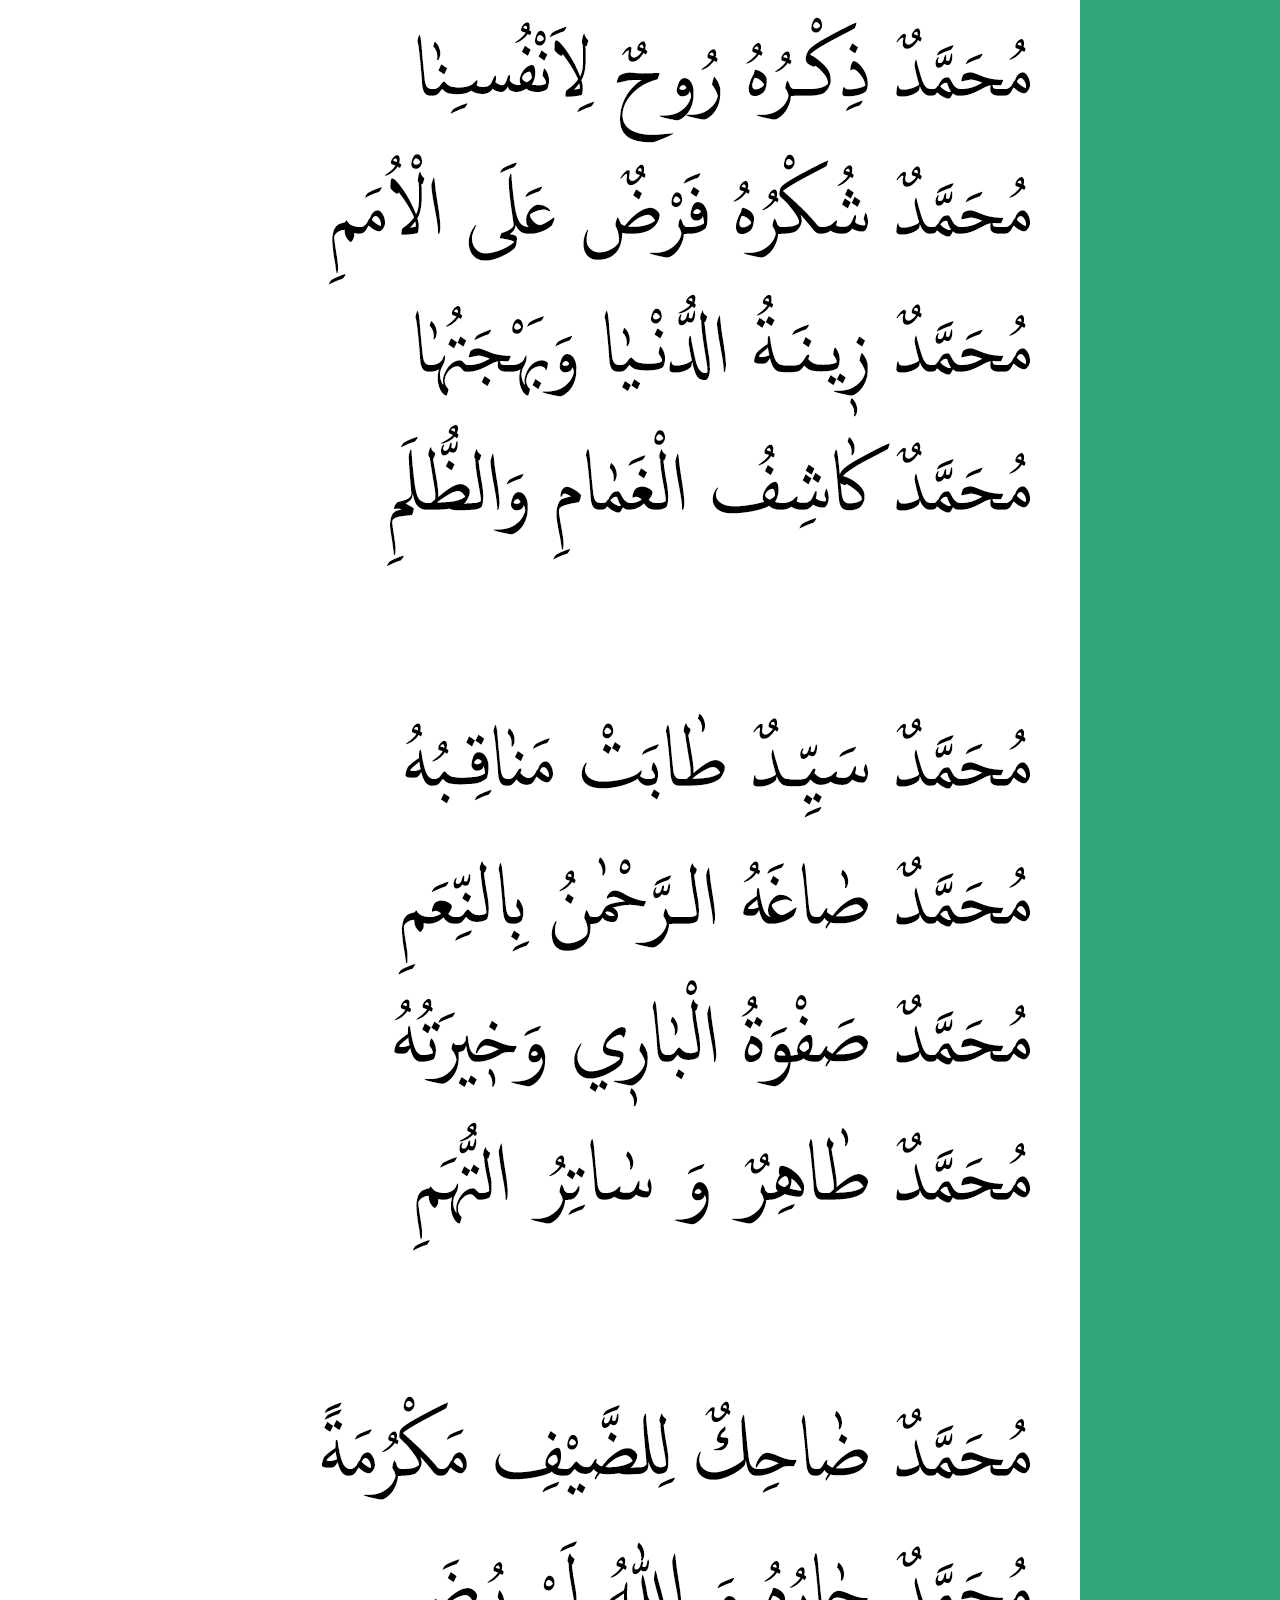
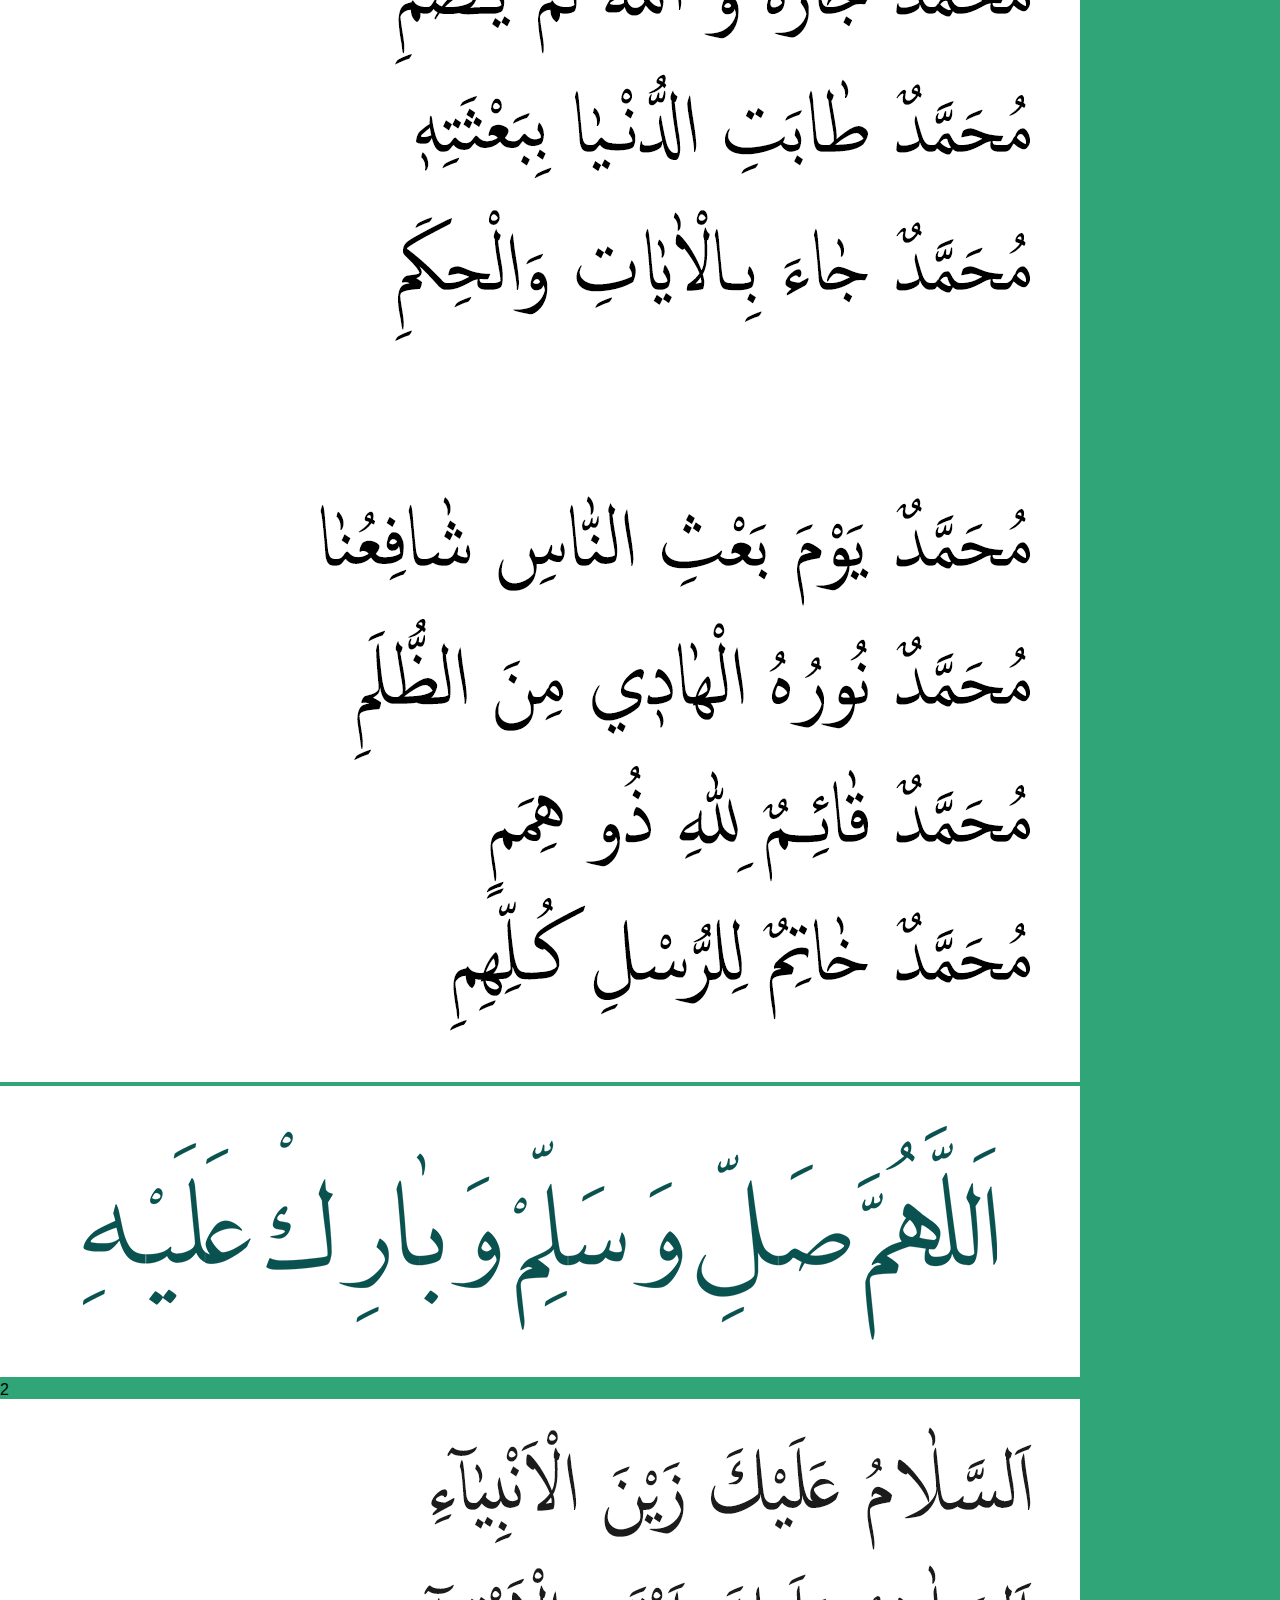
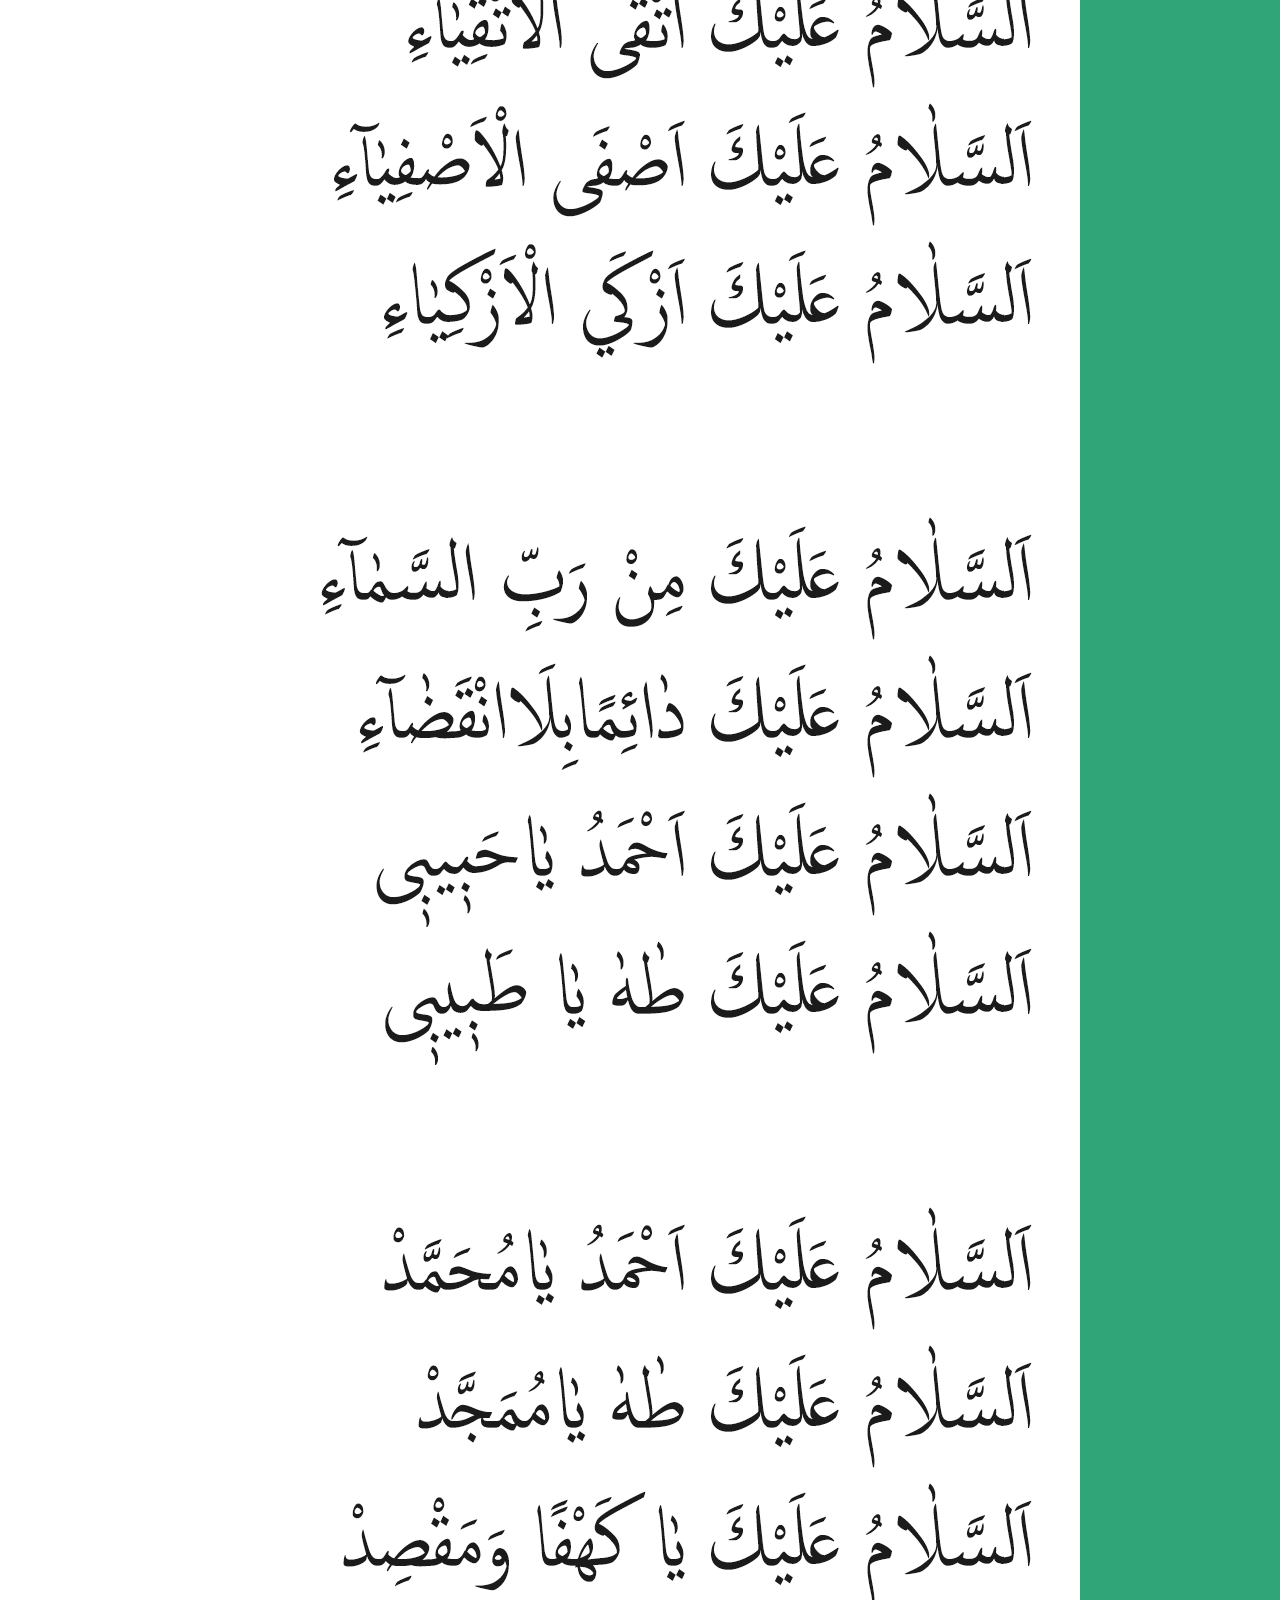
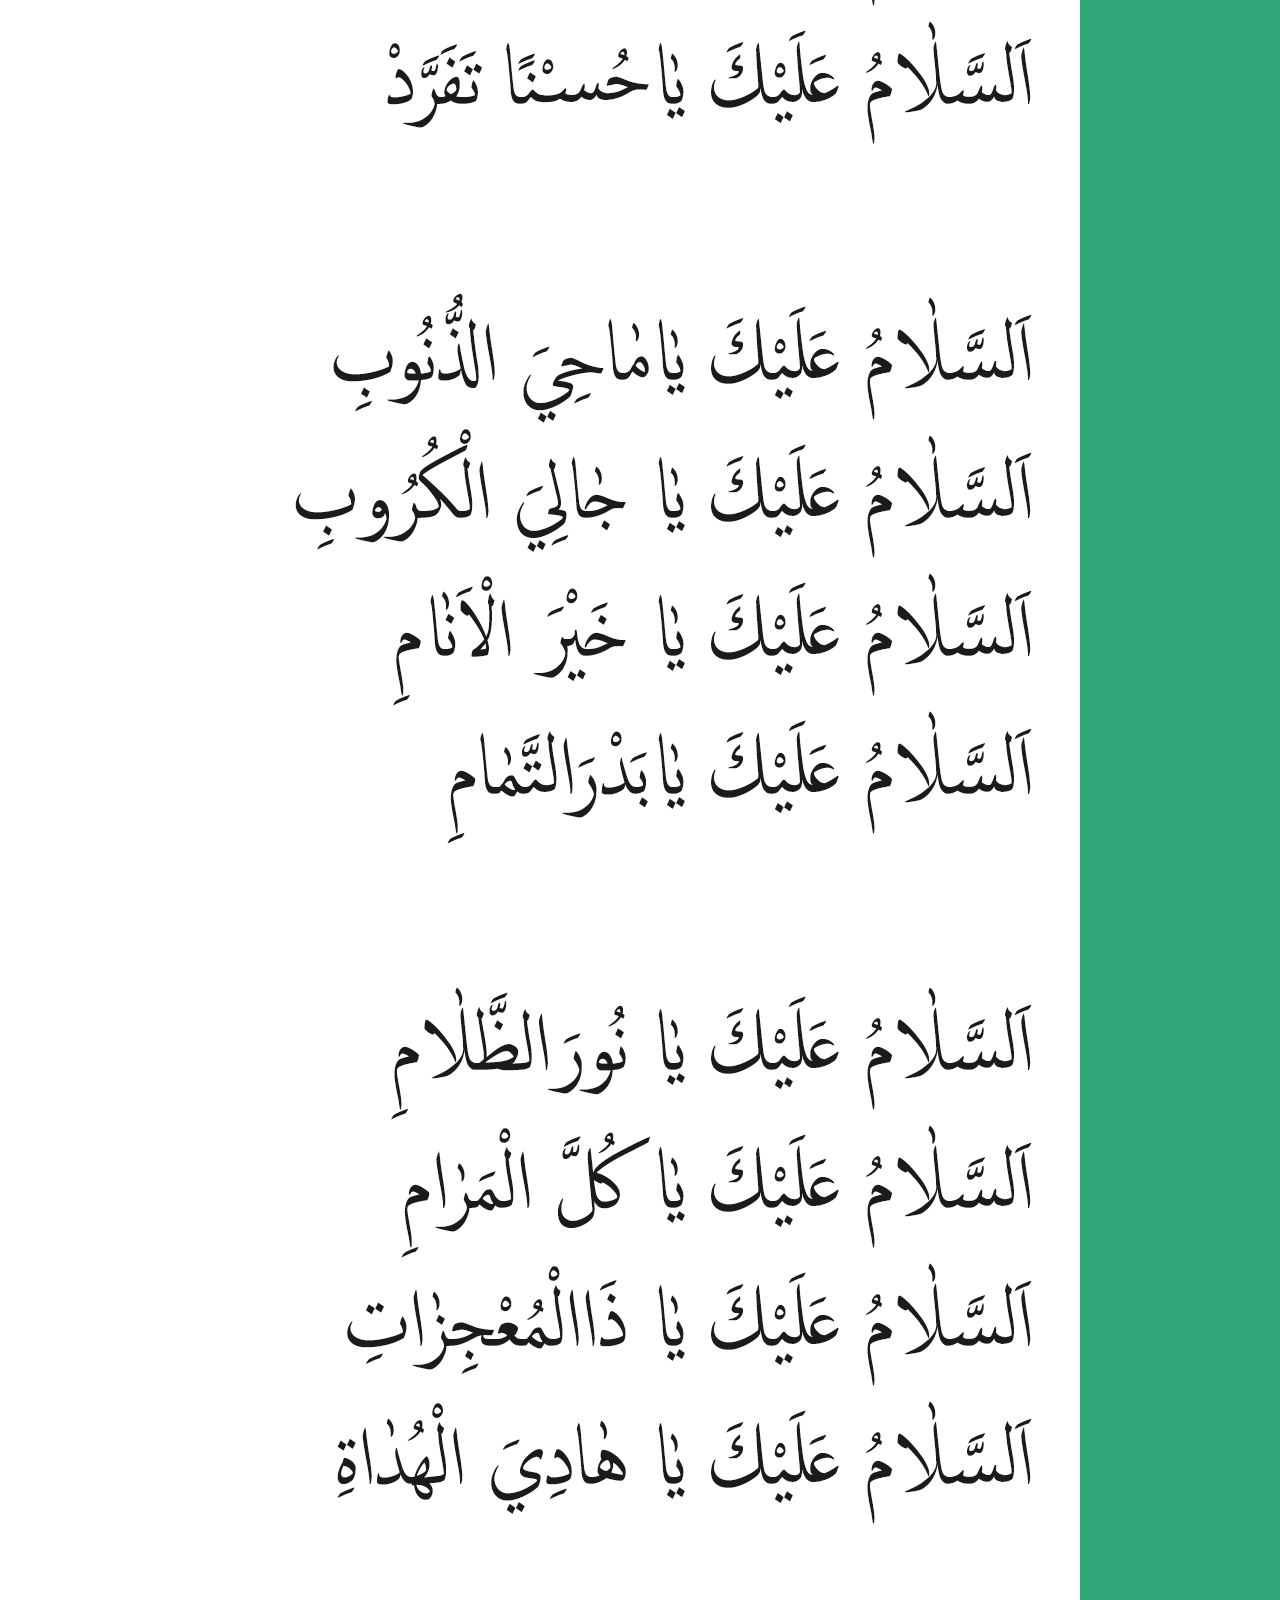
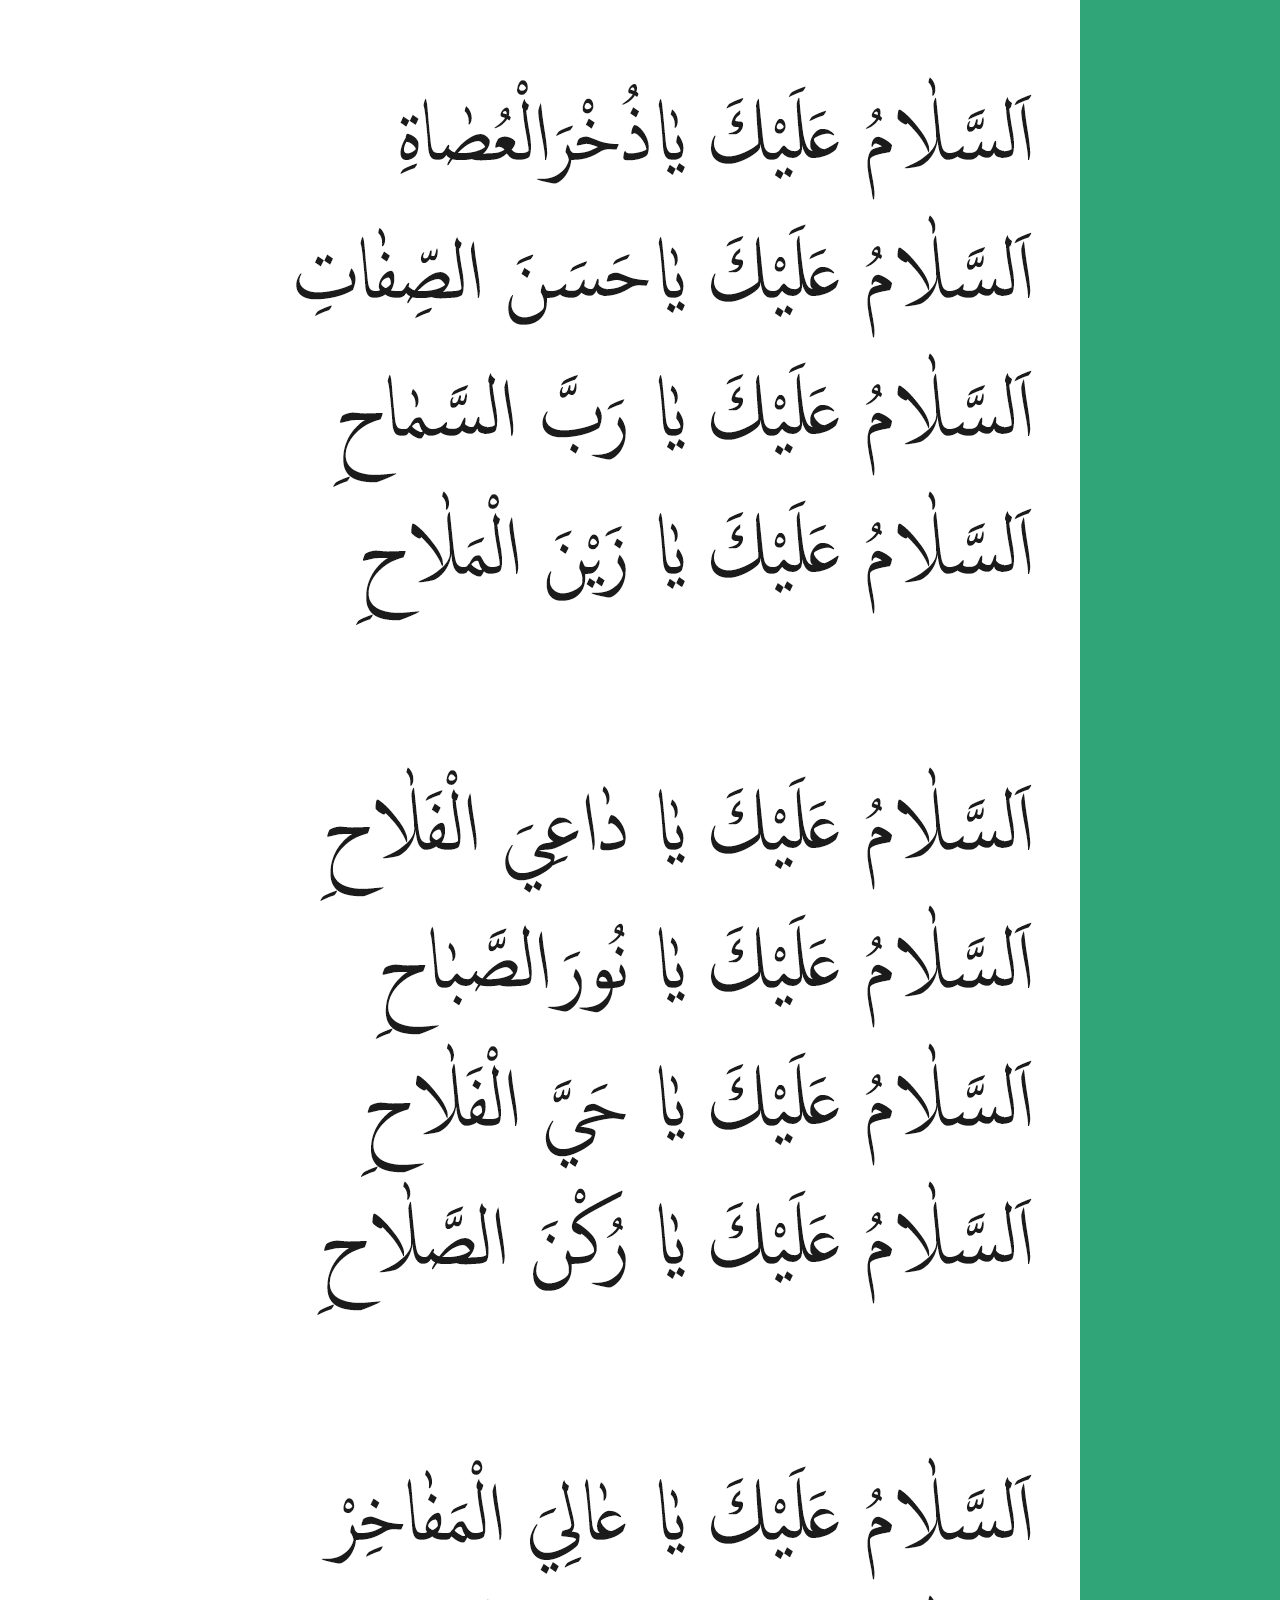
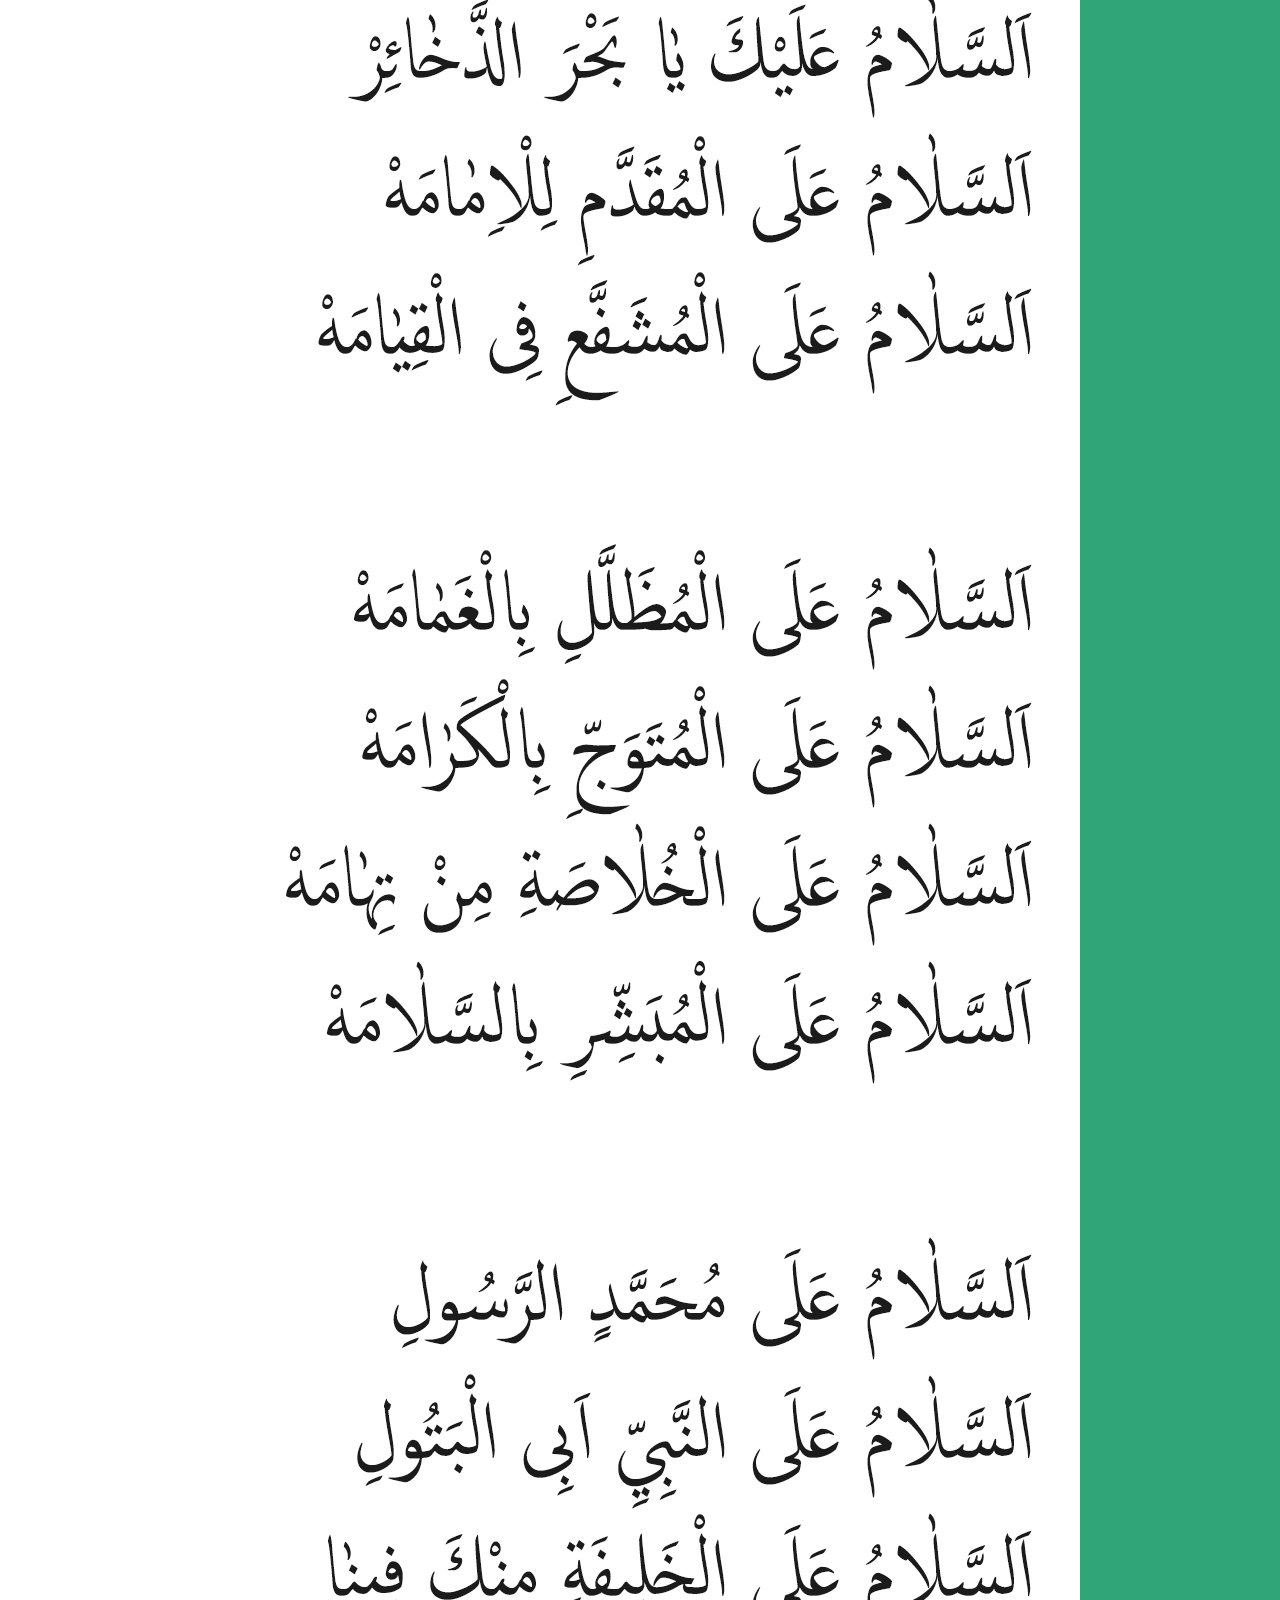
<file: new.html>
<!DOCTYPE html>
<html lang="ar">

<head>
    <meta charset="UTF-8">
    <meta name="viewport"
        content="width=device-width, initial-scale=1.0, minimum-scale=1.0, maximum-scale=1.0, user-scalable=0">
    <meta name="google" content="notranslate">
    <link rel="stylesheet" href="css/style.css">
    <title>Maulid an-Nabi</title>
    <meta http-equiv="x-ua-compatible" content="ie=edge">
    <meta name="description" content="Maulid an-Nabi">
    <meta name="keywords" content="Maulid, an-Nabi">
    <meta name="robots" content="index,follow,noodp">
    <meta name="googlebot" content="index,follow">
    <meta name="google" content="nositelinkssearchbox">
    <meta name="google" content="notranslate">
    <meta name="google-site-verification" content="verification_token">
    <meta name="generator" content="Web App">
    <meta content="website">
    <link rel="manifest" href="manifest.json" />
    <script async src="pwacompat.min.js"></script>
    <script defer src="update.js" type="module"></script>
</head>

<body>
    <div class="app">
        <div class="mavlid">
            <div class="mavlid_container">
                <img src="img/mosque.avif" alt="">
                <img src="img/new/0.webp" alt="">
                <p>1</p>
                <img src="img/new/1.webp" alt="">
                <img src="img/new/Salavat.webp" alt="">
                <p>2</p>
                <img src="img/new/2.webp" alt="">
                <img src="img/new/Salavat.webp" alt="">
                <p>3</p>
                <img src="img/new/3.webp" alt="">
                <img src="img/new/Salavat.webp" alt="">
                <p>4</p>
                <img src="img/new/4.webp" alt="">
                <img src="img/new/Salavat.webp" alt="">
                <p>5</p>
                <img src="img/new/5.webp" alt="">
                <img src="img/new/Salavat.webp" alt="">
                <p>6</p>
                <img src="img/new/6.webp" alt="">
                <img src="img/new/Salavat.webp" alt="">
                <p>7</p>
                <img src="img/new/7.webp" alt="">
                <img src="img/new/Salavat.webp" alt="">
                <p>8</p>
                <img src="img/new/8.webp" alt="">
                <img src="img/new/Salavat.webp" alt="">
                <p>9</p>
                <img src="img/new/9.webp" alt="">
                <img src="img/new/Salavat.webp" alt="">
                <p>10</p>
                <img src="img/new/10.webp" alt="">
                <img src="img/new/Salavat.webp" alt="">
                <p>11</p>
                <img src="img/new/11.webp" alt="">
                <img src="img/new/Salavat.webp" alt="">
                <p>12</p>
                <img src="img/new/12.webp" alt="">
                <img src="img/new/Salavat.webp" alt="">
                <p>13</p>
                <img src="img/new/13.webp" alt="">
                <img src="img/new/Salavat.webp" alt="">
                <p>14</p>
                <img src="img/new/14.webp" alt="">
                <img src="img/new/Salavat.webp" alt="">
                <p>15</p>
                <img src="img/new/15.webp" alt="">
                <img src="img/new/Salavat.webp" alt="">
                <p>16</p>
                <img src="img/new/16.webp" alt="">
                <img src="img/new/Salavat.webp" alt="">
                <p>17</p>
                <img src="img/new/17.webp" alt="">
                <img src="img/mosque.avif" alt="">
            </div>
        </div>
    </div>
</body>

</html>
</file>
<file: css/style.css>
@charset "UTF-8";
* {
  padding: 0;
  margin: 0;
  box-sizing: border-box;
}

body {
  font-family: Verdana, Geneva, Tahoma, sans-serif;
  background-color: #2fa578;
}

.header {
  position: relative;
  width: 100vw;
  height: 100vh;
}
.header h1,
.footer h1 {
  position: absolute;
  width: 100vw;
  display: flex;
  justify-content: center;
  color: #fff;
  padding: 50px 0;
  z-index: 1;
  font-size: 30px;
}

.header_container {
  position: fixed;
  display: flex;
  align-items: flex-end;
  justify-content: center;
  width: 100vw;
  height: 100vh;
}
.header_container img {
  width: 320px;
  height: 320px;
  z-index: 2;
}

.main {
  position: relative;
}

.main_container img {
  width: 100vw;
  height: auto;
  -webkit-touch-callout: none;
  /* Отключает вызов контекстного меню при долгом нажатии на изображение */
  pointer-events: none;
  /* Отключает события указателя на изображении */
  -webkit-user-select: none;
     -moz-user-select: none;
          user-select: none;
  /* Запрещает выбор изображения */
}
.main_container p {
  width: 100vw;
  display: flex;
  justify-content: center;
  color: #fff;
}

.footer {
  position: relative;
  height: 100vh;
}


.footer_container {
  display: flex;
  align-items: flex-end;
  justify-content: center;
  height: 100vh;
}
.footer_container img {
  width: 320px;
  height: 320px;
}

.modal {
  display: none;
  position: fixed;
  z-index: 1;
  left: 0;
  top: 0;
  width: 100%;
  height: 100%;
  overflow: auto;
  background-color: rgba(0, 0, 0, 0.9);
}

.modal-content {
  margin: 15% auto;
  padding: 20px;
  width: 80%;
  max-width: 600px;
  background-color: #fff;
  position: relative;
}

.close {
  color: #aaa;
  float: right;
  font-size: 28px;
  font-weight: bold;
}

.close:hover,
.close:focus {
  color: #000;
  text-decoration: none;
  cursor: pointer;
}

.modal-content img {
  width: 100%;
  height: auto;
}/*# sourceMappingURL=style.css.map */
</file>
